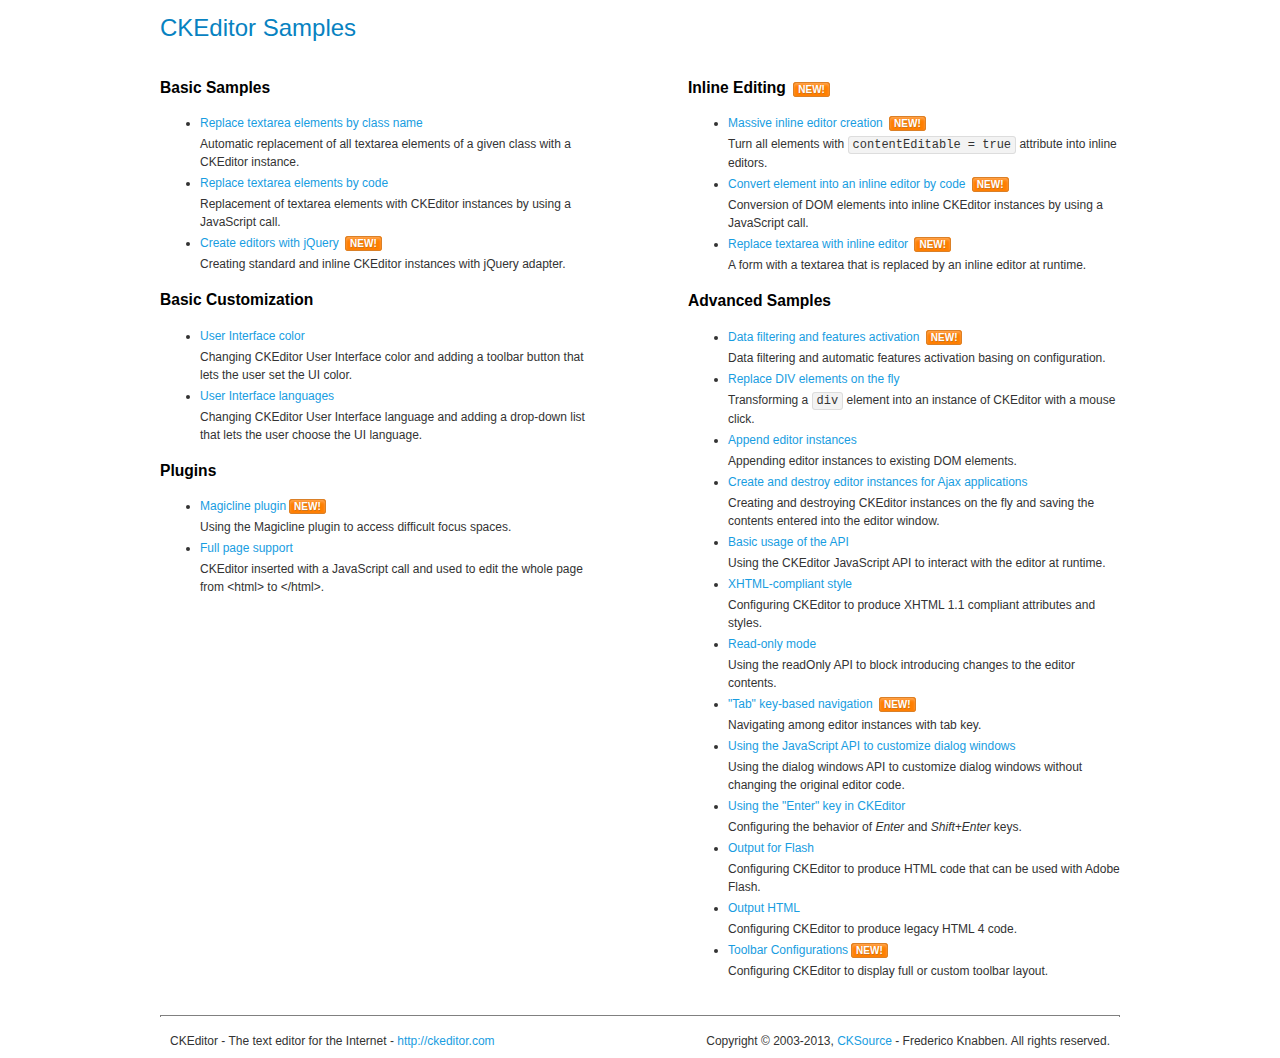
<file: members/vendors/ckeditor/samples/index.html>
<!DOCTYPE html>
<!--
Copyright (c) 2003-2013, CKSource - Frederico Knabben. All rights reserved.
For licensing, see LICENSE.md or http://ckeditor.com/license
-->
<html>
<head>
	<title>CKEditor Samples</title>
	<meta charset="utf-8">
	<link rel="stylesheet" href="sample.css">
</head>
<body>
	<h1 class="samples">
		CKEditor Samples
	</h1>
	<div class="twoColumns">
		<div class="twoColumnsLeft">
			<h2 class="samples">
				Basic Samples
			</h2>
			<dl class="samples">
				<dt><a class="samples" href="replacebyclass.html">Replace textarea elements by class name</a></dt>
				<dd>Automatic replacement of all textarea elements of a given class with a CKEditor instance.</dd>

				<dt><a class="samples" href="replacebycode.html">Replace textarea elements by code</a></dt>
				<dd>Replacement of textarea elements with CKEditor instances by using a JavaScript call.</dd>

				<dt><a class="samples" href="jquery.html">Create editors with jQuery</a> <span class="new">New!</span></dt>
				<dd>Creating standard and inline CKEditor instances with jQuery adapter.</dd>
			</dl>

			<h2 class="samples">
				Basic Customization
			</h2>
			<dl class="samples">
				<dt><a class="samples" href="uicolor.html">User Interface color</a></dt>
				<dd>Changing CKEditor User Interface color and adding a toolbar button that lets the user set the UI color.</dd>

				<dt><a class="samples" href="uilanguages.html">User Interface languages</a></dt>
				<dd>Changing CKEditor User Interface language and adding a drop-down list that lets the user choose the UI language.</dd>
			</dl>


			<h2 class="samples">Plugins</h2>
<dl class="samples">
<dt><a class="samples" href="plugins/magicline/magicline.html">Magicline plugin</a><span class="new">New!</span></dt>
<dd>Using the Magicline plugin to access difficult focus spaces.</dd>

<dt><a class="samples" href="plugins/wysiwygarea/fullpage.html">Full page support</a></dt>
<dd>CKEditor inserted with a JavaScript call and used to edit the whole page from &lt;html&gt; to &lt;/html&gt;.</dd>
</dl>
		</div>
		<div class="twoColumnsRight">
			<h2 class="samples">
				Inline Editing <span class="new">New!</span>
			</h2>
			<dl class="samples">
				<dt><a class="samples" href="inlineall.html">Massive inline editor creation</a> <span class="new">New!</span></dt>
				<dd>Turn all elements with <code>contentEditable = true</code> attribute into inline editors.</dd>

				<dt><a class="samples" href="inlinebycode.html">Convert element into an inline editor by code</a> <span class="new">New!</span></dt>
				<dd>Conversion of DOM elements into inline CKEditor instances by using a JavaScript call.</dd>

				<dt><a class="samples" href="inlinetextarea.html">Replace textarea with inline editor</a> <span class="new">New!</span></dt>
				<dd>A form with a textarea that is replaced by an inline editor at runtime.</dd>

				
			</dl>

			<h2 class="samples">
				Advanced Samples
			</h2>
			<dl class="samples">
				<dt><a class="samples" href="datafiltering.html">Data filtering and features activation</a> <span class="new">New!</span></dt>
				<dd>Data filtering and automatic features activation basing on configuration.</dd>

				<dt><a class="samples" href="divreplace.html">Replace DIV elements on the fly</a></dt>
				<dd>Transforming a <code>div</code> element into an instance of CKEditor with a mouse click.</dd>

				<dt><a class="samples" href="appendto.html">Append editor instances</a></dt>
				<dd>Appending editor instances to existing DOM elements.</dd>

				<dt><a class="samples" href="ajax.html">Create and destroy editor instances for Ajax applications</a></dt>
				<dd>Creating and destroying CKEditor instances on the fly and saving the contents entered into the editor window.</dd>

				<dt><a class="samples" href="api.html">Basic usage of the API</a></dt>
				<dd>Using the CKEditor JavaScript API to interact with the editor at runtime.</dd>

				<dt><a class="samples" href="xhtmlstyle.html">XHTML-compliant style</a></dt>
				<dd>Configuring CKEditor to produce XHTML 1.1 compliant attributes and styles.</dd>

				<dt><a class="samples" href="readonly.html">Read-only mode</a></dt>
				<dd>Using the readOnly API to block introducing changes to the editor contents.</dd>

				<dt><a class="samples" href="tabindex.html">"Tab" key-based navigation</a> <span class="new">New!</span></dt>
				<dd>Navigating among editor instances with tab key.</dd>


				
<dt><a class="samples" href="plugins/dialog/dialog.html">Using the JavaScript API to customize dialog windows</a></dt>
<dd>Using the dialog windows API to customize dialog windows without changing the original editor code.</dd>

<dt><a class="samples" href="plugins/enterkey/enterkey.html">Using the &quot;Enter&quot; key in CKEditor</a></dt>
<dd>Configuring the behavior of <em>Enter</em> and <em>Shift+Enter</em> keys.</dd>

<dt><a class="samples" href="plugins/htmlwriter/outputforflash.html">Output for Flash</a></dt>
<dd>Configuring CKEditor to produce HTML code that can be used with Adobe Flash.</dd>

<dt><a class="samples" href="plugins/htmlwriter/outputhtml.html">Output HTML</a></dt>
<dd>Configuring CKEditor to produce legacy HTML 4 code.</dd>

<dt><a class="samples" href="plugins/toolbar/toolbar.html">Toolbar Configurations</a><span class="new">New!</span></dt>
<dd>Configuring CKEditor to display full or custom toolbar layout.</dd>

			</dl>
		</div>
	</div>
	<div id="footer">
		<hr>
		<p>
			CKEditor - The text editor for the Internet - <a class="samples" href="http://ckeditor.com/">http://ckeditor.com</a>
		</p>
		<p id="copy">
			Copyright &copy; 2003-2013, <a class="samples" href="http://cksource.com/">CKSource</a> - Frederico Knabben. All rights reserved.
		</p>
	</div>
</body>
</html>
</file>
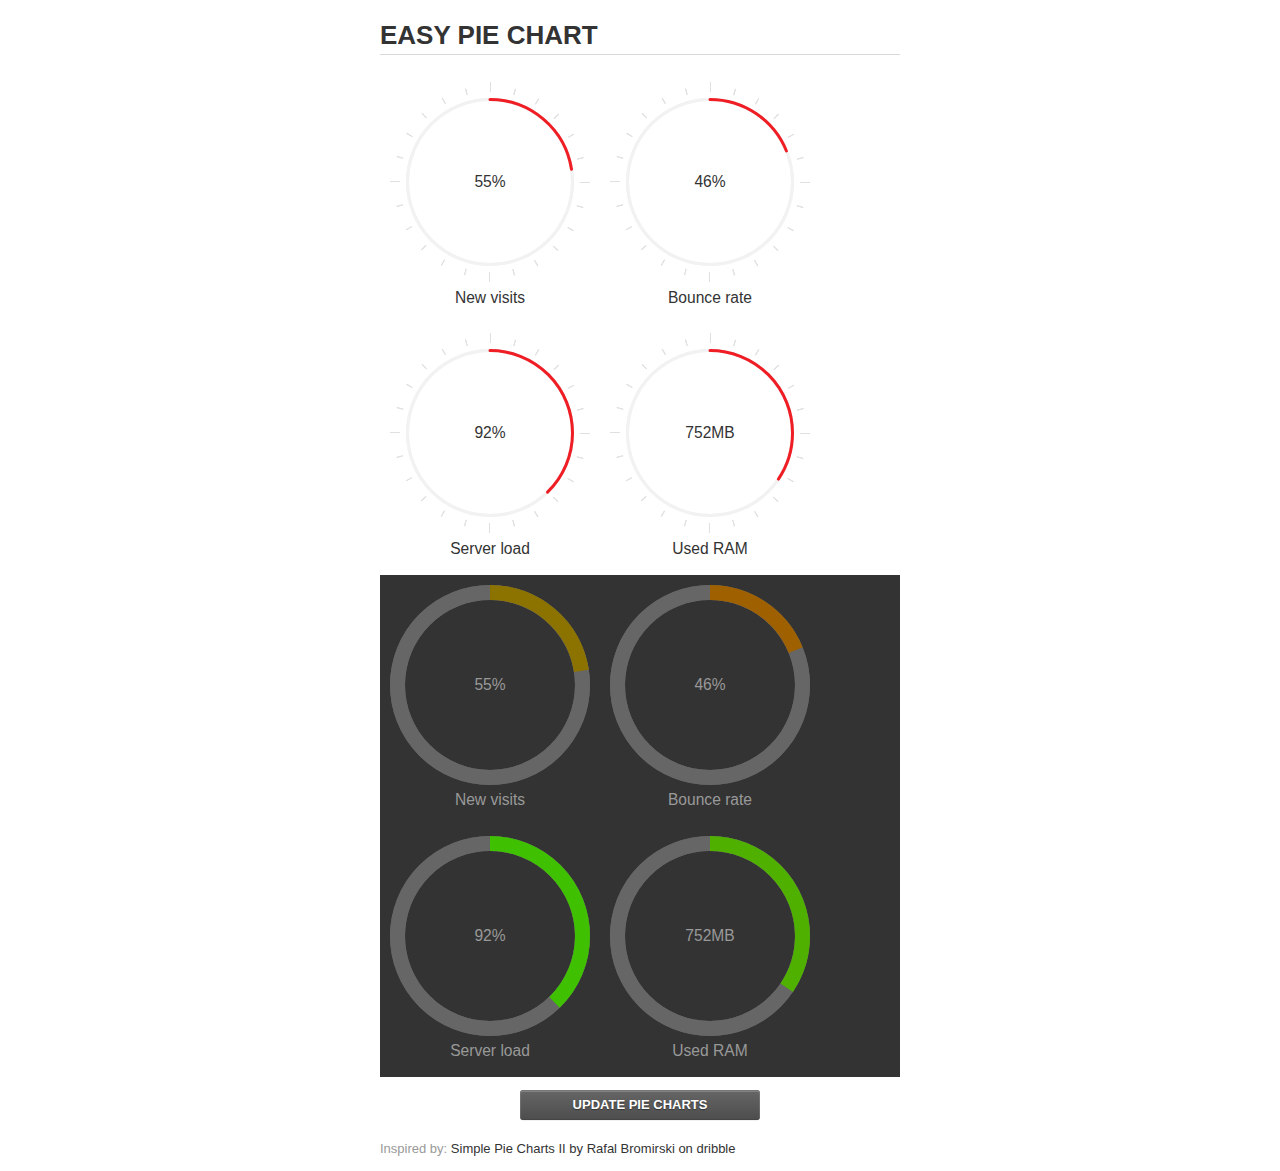
<file: members/vendors/easypiechart/examples/index.html>
<!doctype html>
<html>
    <head>
        <meta charset="utf-8">
        <title>Easy Pie Chart</title>
        <script type="text/javascript" src="https://ajax.googleapis.com/ajax/libs/jquery/1.7.2/jquery.min.js"></script>
        <script type="text/javascript" src="http://html5shiv.googlecode.com/svn/trunk/html5.js"></script>
        <script type="text/javascript" src="excanvas.js"></script>
        <script type="text/javascript" src="../jquery.easy-pie-chart.js"></script>

        <link rel="stylesheet" type="text/css" href="style.css" media="screen">
        <link rel="stylesheet" type="text/css" href="../jquery.easy-pie-chart.css" media="screen">

        <meta name="viewport" content="width=device-width, initial-scale=1.0">

        <script type="text/javascript">
            var initPieChart = function() {
                $('.percentage').easyPieChart({
                    animate: 1000
                });
                $('.percentage-light').easyPieChart({
                    barColor: function(percent) {
                        percent /= 100;
                        return "rgb(" + Math.round(255 * (1-percent)) + ", " + Math.round(255 * percent) + ", 0)";
                    },
                    trackColor: '#666',
                    scaleColor: false,
                    lineCap: 'butt',
                    lineWidth: 15,
                    animate: 1000
                });

                $('.updateEasyPieChart').on('click', function(e) {
                  e.preventDefault();
                  $('.percentage, .percentage-light').each(function() {
                    var newValue = Math.round(100*Math.random());
                    $(this).data('easyPieChart').update(newValue);
                    $('span', this).text(newValue);
                  });
                });
            };
        </script>
    </head>
    <body onload="initPieChart();">
        <div class="container">
            <h1>EASY PIE CHART</h1>
            <div class="chart">
                <div class="percentage" data-percent="55"><span>55</span>%</div>
                <div class="label">New visits</div>
            </div>
            <div class="chart">
                <div class="percentage" data-percent="46"><span>46</span>%</div>
                <div class="label">Bounce rate</div>
            </div>
            <div class="chart">
                <div class="percentage" data-percent="92"><span>92</span>%</div>
                <div class="label">Server load</div>
            </div>
            <div class="chart">
                <div class="percentage" data-percent="84"><span>752</span>MB</div>
                <div class="label">Used RAM</div>
            </div>
            <div style="clear:both;"></div>
            <div class="dark">
                <div class="chart">
                    <div class="percentage-light" data-percent="55"><span>55</span>%</div>
                    <div class="label">New visits</div>
                </div>
                <div class="chart">
                    <div class="percentage-light" data-percent="46"><span>46</span>%</div>
                    <div class="label">Bounce rate</div>
                </div>
                <div class="chart">
                    <div class="percentage-light" data-percent="92"><span>92</span>%</div>
                    <div class="label">Server load</div>
                </div>
                <div class="chart">
                    <div class="percentage-light" data-percent="84"><span>752</span>MB</div>
                    <div class="label">Used RAM</div>
                </div>
                <div style="clear:both;"></div>
            </div>

            <p><a href="#" class="button updateEasyPieChart">Update pie charts</a></p>

            <p class="credits">Inspired by: <a href="http://drbl.in/ezuc" target="_blank">Simple Pie Charts II by Rafal Bromirski on dribble</a></p>
        </div>
    </body>
</html>
</file>
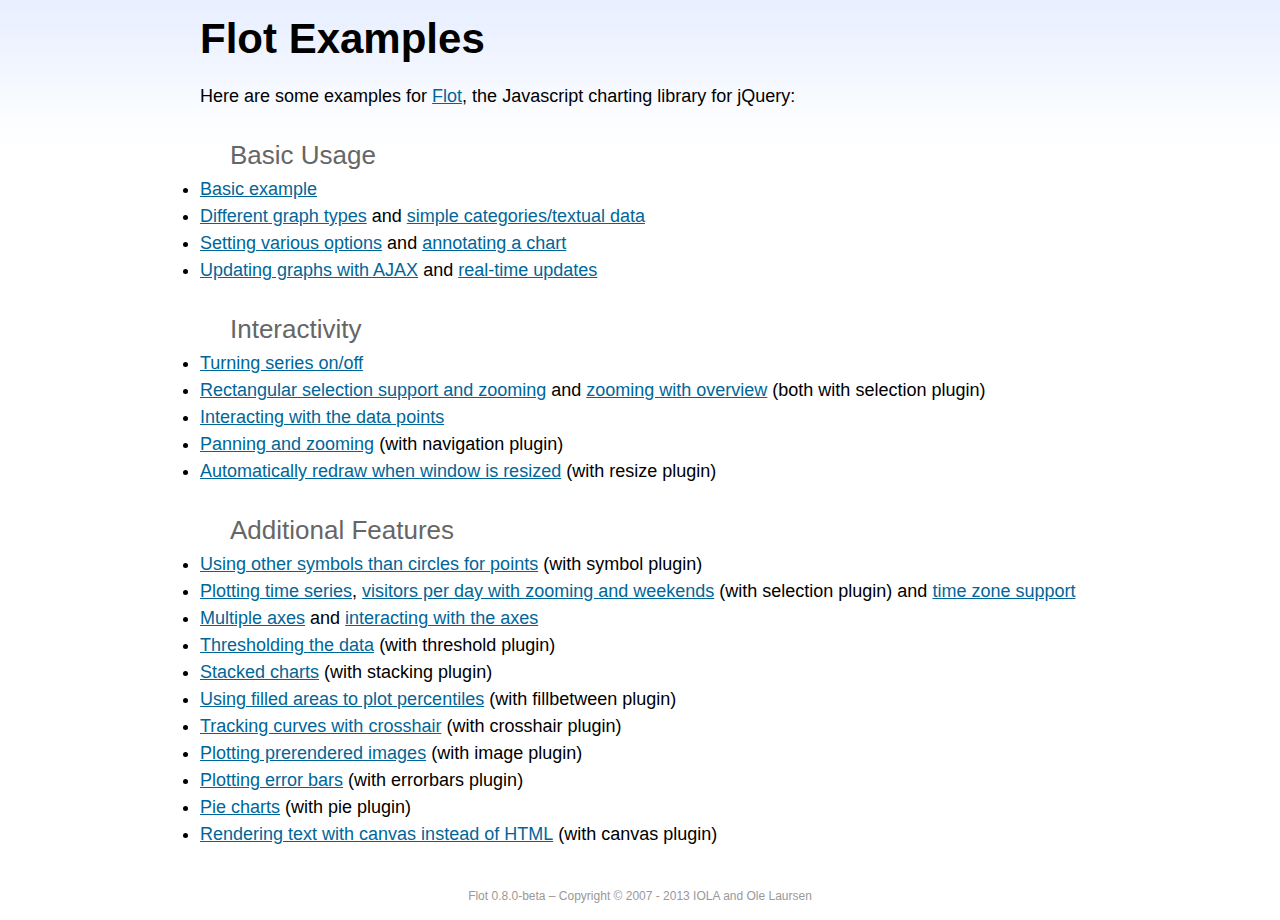
<file: members/vendors/flot/examples/index.html>
<!DOCTYPE html PUBLIC "-//W3C//DTD HTML 4.01//EN" "http://www.w3.org/TR/html4/strict.dtd">
<html>
<head>
	<meta http-equiv="Content-Type" content="text/html; charset=utf-8">
	<title>Flot Examples</title>
	<link href="examples.css" rel="stylesheet" type="text/css">
	<style>

	h3 {
		margin-top: 30px;
		margin-bottom: 5px;
	}

	</style>
	<script language="javascript" type="text/javascript" src="../jquery.js"></script>
	<script language="javascript" type="text/javascript" src="../jquery.flot.js"></script>
	<script type="text/javascript">

	$(function() {

		// Add the Flot version string to the footer

		$("#footer").prepend("Flot " + $.plot.version + " &ndash; ");
	});

	</script>
</head>
<body>

	<div id="header">
		<h2>Flot Examples</h2>
	</div>

	<div id="content">

		<p>Here are some examples for <a href="http://www.flotcharts.org">Flot</a>, the Javascript charting library for jQuery:</p>

		<h3>Basic Usage</h3>

		<ul>
			<li><a href="basic-usage/index.html">Basic example</a></li>
			<li><a href="series-types/index.html">Different graph types</a> and <a href="categories/index.html">simple categories/textual data</a></li>
			<li><a href="basic-options/index.html">Setting various options</a> and <a href="annotating/index.html">annotating a chart</a></li>
			<li><a href="ajax/index.html">Updating graphs with AJAX</a> and <a href="realtime/index.html">real-time updates</a></li>
		</ul>

		<h3>Interactivity</h3>

		<ul>
			<li><a href="series-toggle/index.html">Turning series on/off</a></li>
			<li><a href="selection/index.html">Rectangular selection support and zooming</a> and <a href="zooming/index.html">zooming with overview</a> (both with selection plugin)</li>
			<li><a href="interacting/index.html">Interacting with the data points</a></li>
			<li><a href="navigate/index.html">Panning and zooming</a> (with navigation plugin)</li>
			<li><a href="resize/index.html">Automatically redraw when window is resized</a> (with resize plugin)</li>
		</ul>

		<h3>Additional Features</h3>

		<ul>
			<li><a href="symbols/index.html">Using other symbols than circles for points</a> (with symbol plugin)</li>
			<li><a href="axes-time/index.html">Plotting time series</a>, <a href="visitors/index.html">visitors per day with zooming and weekends</a> (with selection plugin) and <a href="axes-time-zones/index.html">time zone support</a></li>
			<li><a href="axes-multiple/index.html">Multiple axes</a> and <a href="axes-interacting/index.html">interacting with the axes</a></li>
			<li><a href="threshold/index.html">Thresholding the data</a> (with threshold plugin)</li>
			<li><a href="stacking/index.html">Stacked charts</a> (with stacking plugin)</li>
			<li><a href="percentiles/index.html">Using filled areas to plot percentiles</a> (with fillbetween plugin)</li>
			<li><a href="tracking/index.html">Tracking curves with crosshair</a> (with crosshair plugin)</li>
			<li><a href="image/index.html">Plotting prerendered images</a> (with image plugin)</li>
			<li><a href="series-errorbars/index.html">Plotting error bars</a> (with errorbars plugin)</li>
			<li><a href="series-pie/index.html">Pie charts</a> (with pie plugin)</li>
			<li><a href="canvas/index.html">Rendering text with canvas instead of HTML</a> (with canvas plugin)</li>
		</ul>

	</div>

	<div id="footer">
		Copyright &copy; 2007 - 2013 IOLA and Ole Laursen
	</div>

</body>
</html>
</file>
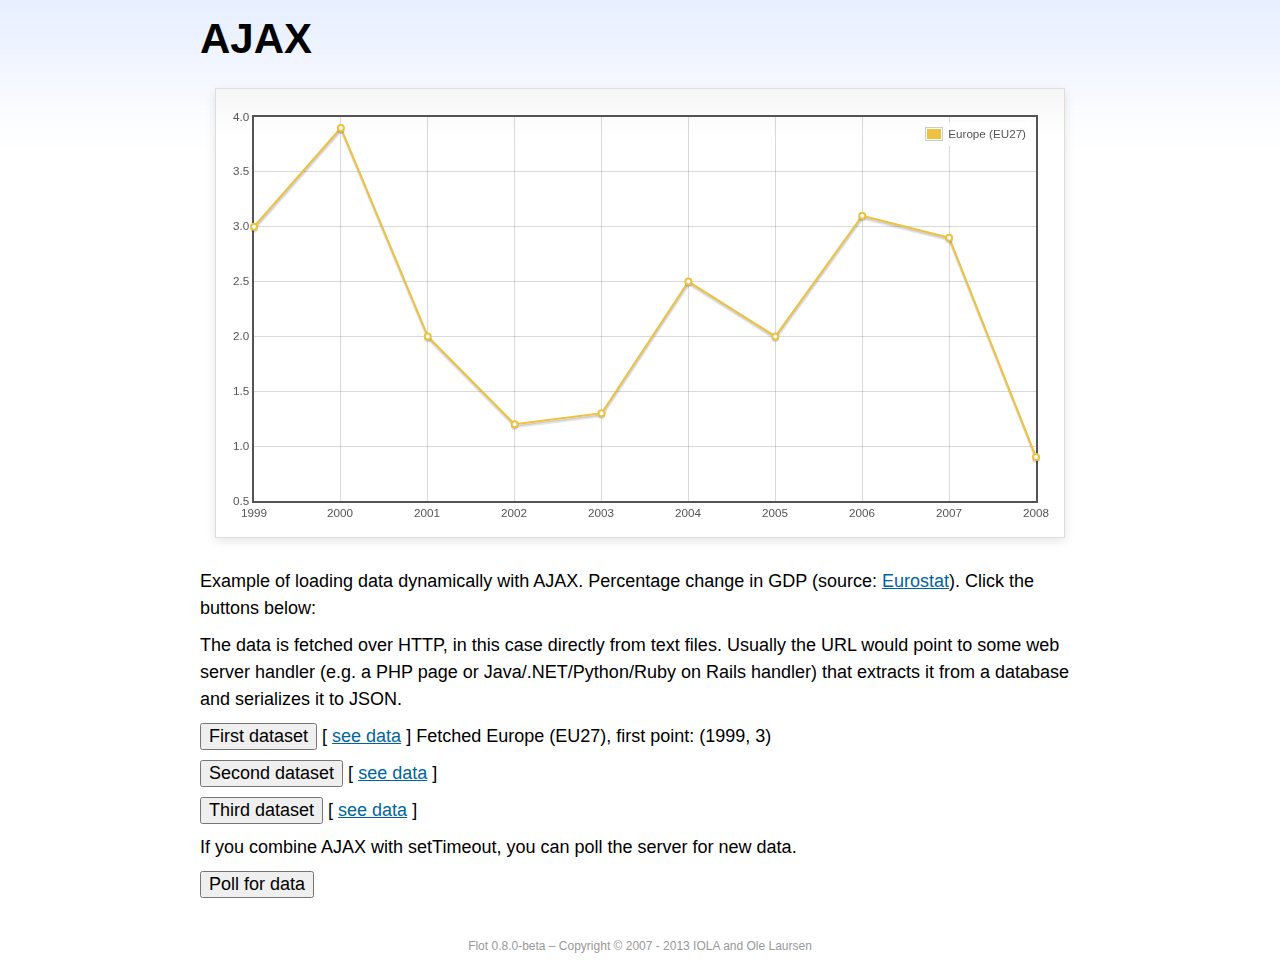
<file: members/vendors/flot/examples/ajax/index.html>
<!DOCTYPE html PUBLIC "-//W3C//DTD HTML 4.01//EN" "http://www.w3.org/TR/html4/strict.dtd">
<html>
<head>
	<meta http-equiv="Content-Type" content="text/html; charset=utf-8">
	<title>Flot Examples: AJAX</title>
	<link href="../examples.css" rel="stylesheet" type="text/css">
	<!--[if lte IE 8]><script language="javascript" type="text/javascript" src="../../excanvas.min.js"></script><![endif]-->
	<script language="javascript" type="text/javascript" src="../../jquery.js"></script>
	<script language="javascript" type="text/javascript" src="../../jquery.flot.js"></script>
	<script type="text/javascript">

	$(function() {

		var options = {
			lines: {
				show: true
			},
			points: {
				show: true
			},
			xaxis: {
				tickDecimals: 0,
				tickSize: 1
			}
		};

		var data = [];

		$.plot("#placeholder", data, options);

		// Fetch one series, adding to what we already have

		var alreadyFetched = {};

		$("button.fetchSeries").click(function () {

			var button = $(this);

			// Find the URL in the link right next to us, then fetch the data

			var dataurl = button.siblings("a").attr("href");

			function onDataReceived(series) {

				// Extract the first coordinate pair; jQuery has parsed it, so
				// the data is now just an ordinary JavaScript object

				var firstcoordinate = "(" + series.data[0][0] + ", " + series.data[0][1] + ")";
				button.siblings("span").text("Fetched " + series.label + ", first point: " + firstcoordinate);

				// Push the new data onto our existing data array

				if (!alreadyFetched[series.label]) {
					alreadyFetched[series.label] = true;
					data.push(series);
				}

				$.plot("#placeholder", data, options);
			}

			$.ajax({
				url: dataurl,
				type: "GET",
				dataType: "json",
				success: onDataReceived
			});
		});

		// Initiate a recurring data update

		$("button.dataUpdate").click(function () {

			data = [];
			alreadyFetched = {};

			$.plot("#placeholder", data, options);

			var iteration = 0;

			function fetchData() {

				++iteration;

				function onDataReceived(series) {

					// Load all the data in one pass; if we only got partial
					// data we could merge it with what we already have.

					data = [ series ];
					$.plot("#placeholder", data, options);
				}

				// Normally we call the same URL - a script connected to a
				// database - but in this case we only have static example
				// files, so we need to modify the URL.

				$.ajax({
					url: "data-eu-gdp-growth-" + iteration + ".json",
					type: "GET",
					dataType: "json",
					success: onDataReceived
				});

				if (iteration < 5) {
					setTimeout(fetchData, 1000);
				} else {
					data = [];
					alreadyFetched = {};
				}
			}

			setTimeout(fetchData, 1000);
		});

		// Load the first series by default, so we don't have an empty plot

		$("button.fetchSeries:first").click();

		// Add the Flot version string to the footer

		$("#footer").prepend("Flot " + $.plot.version + " &ndash; ");
	});

	</script>
</head>
<body>

	<div id="header">
		<h2>AJAX</h2>
	</div>

	<div id="content">

		<div class="demo-container">
			<div id="placeholder" class="demo-placeholder"></div>
		</div>

		<p>Example of loading data dynamically with AJAX. Percentage change in GDP (source: <a href="http://epp.eurostat.ec.europa.eu/tgm/table.do?tab=table&init=1&plugin=1&language=en&pcode=tsieb020">Eurostat</a>). Click the buttons below:</p>

		<p>The data is fetched over HTTP, in this case directly from text files. Usually the URL would point to some web server handler (e.g. a PHP page or Java/.NET/Python/Ruby on Rails handler) that extracts it from a database and serializes it to JSON.</p>

		<p>
			<button class="fetchSeries">First dataset</button>
			[ <a href="data-eu-gdp-growth.json">see data</a> ]
			<span></span>
		</p>

		<p>
			<button class="fetchSeries">Second dataset</button>
			[ <a href="data-japan-gdp-growth.json">see data</a> ]
			<span></span>
		</p>

		<p>
			<button class="fetchSeries">Third dataset</button>
			[ <a href="data-usa-gdp-growth.json">see data</a> ]
			<span></span>
		</p>

		<p>If you combine AJAX with setTimeout, you can poll the server for new data.</p>

		<p>
			<button class="dataUpdate">Poll for data</button>
		</p>

	</div>

	<div id="footer">
		Copyright &copy; 2007 - 2013 IOLA and Ole Laursen
	</div>

</body>
</html>
</file>
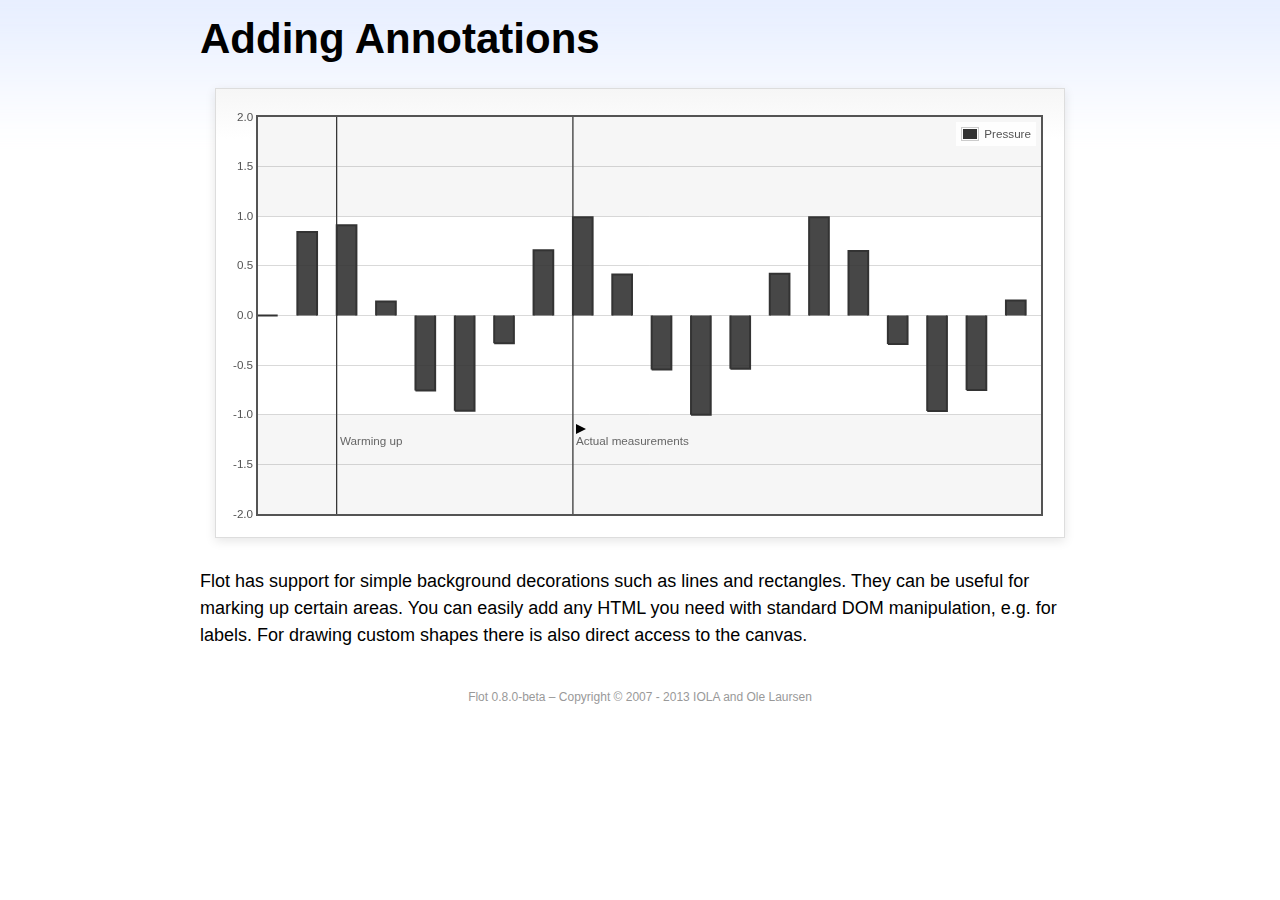
<file: members/vendors/flot/examples/annotating/index.html>
<!DOCTYPE html PUBLIC "-//W3C//DTD HTML 4.01//EN" "http://www.w3.org/TR/html4/strict.dtd">
<html>
<head>
	<meta http-equiv="Content-Type" content="text/html; charset=utf-8">
	<title>Flot Examples: Adding Annotations</title>
	<link href="../examples.css" rel="stylesheet" type="text/css">
	<!--[if lte IE 8]><script language="javascript" type="text/javascript" src="../../excanvas.min.js"></script><![endif]-->
	<script language="javascript" type="text/javascript" src="../../jquery.js"></script>
	<script language="javascript" type="text/javascript" src="../../jquery.flot.js"></script>
	<script type="text/javascript">

	$(function() {

		var d1 = [];
		for (var i = 0; i < 20; ++i) {
			d1.push([i, Math.sin(i)]);
		}

		var data = [{ data: d1, label: "Pressure", color: "#333" }];

		var markings = [
			{ color: "#f6f6f6", yaxis: { from: 1 } },
			{ color: "#f6f6f6", yaxis: { to: -1 } },
			{ color: "#000", lineWidth: 1, xaxis: { from: 2, to: 2 } },
			{ color: "#000", lineWidth: 1, xaxis: { from: 8, to: 8 } }
		];

		var placeholder = $("#placeholder");

		var plot = $.plot(placeholder, data, {
			bars: { show: true, barWidth: 0.5, fill: 0.9 },
			xaxis: { ticks: [], autoscaleMargin: 0.02 },
			yaxis: { min: -2, max: 2 },
			grid: { markings: markings }
		});

		var o = plot.pointOffset({ x: 2, y: -1.2});

		// Append it to the placeholder that Flot already uses for positioning

		placeholder.append("<div style='position:absolute;left:" + (o.left + 4) + "px;top:" + o.top + "px;color:#666;font-size:smaller'>Warming up</div>");

		o = plot.pointOffset({ x: 8, y: -1.2});
		placeholder.append("<div style='position:absolute;left:" + (o.left + 4) + "px;top:" + o.top + "px;color:#666;font-size:smaller'>Actual measurements</div>");

		// Draw a little arrow on top of the last label to demonstrate canvas
		// drawing

		var ctx = plot.getCanvas().getContext("2d");
		ctx.beginPath();
		o.left += 4;
		ctx.moveTo(o.left, o.top);
		ctx.lineTo(o.left, o.top - 10);
		ctx.lineTo(o.left + 10, o.top - 5);
		ctx.lineTo(o.left, o.top);
		ctx.fillStyle = "#000";
		ctx.fill();

		// Add the Flot version string to the footer

		$("#footer").prepend("Flot " + $.plot.version + " &ndash; ");
	});

	</script>
</head>
<body>

	<div id="header">
		<h2>Adding Annotations</h2>
	</div>

	<div id="content">

		<div class="demo-container">
			<div id="placeholder" class="demo-placeholder"></div>
		</div>

		<p>Flot has support for simple background decorations such as lines and rectangles. They can be useful for marking up certain areas. You can easily add any HTML you need with standard DOM manipulation, e.g. for labels. For drawing custom shapes there is also direct access to the canvas.</p>

	</div>

	<div id="footer">
		Copyright &copy; 2007 - 2013 IOLA and Ole Laursen
	</div>

</body>
</html>
</file>
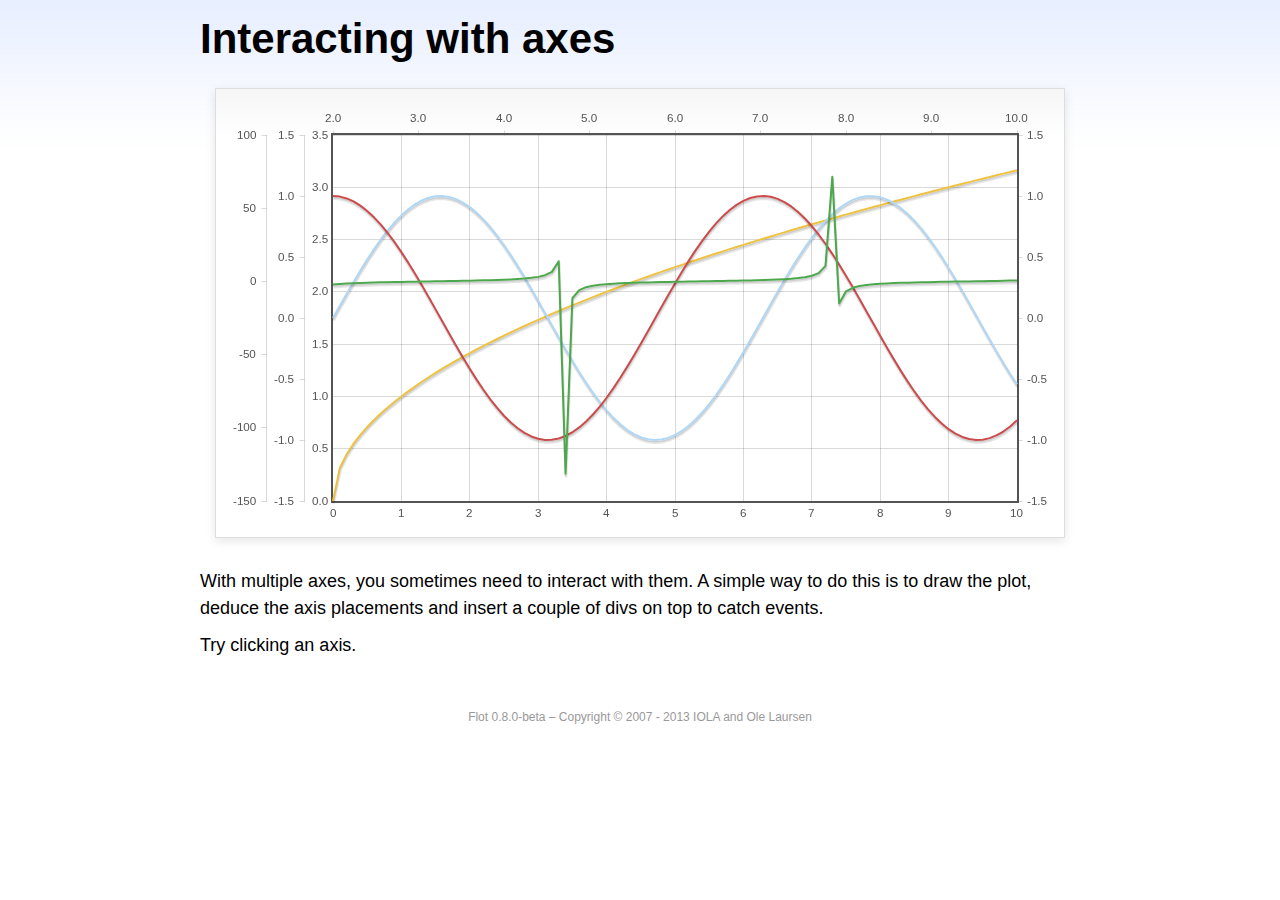
<file: members/vendors/flot/examples/axes-interacting/index.html>
<!DOCTYPE html PUBLIC "-//W3C//DTD HTML 4.01//EN" "http://www.w3.org/TR/html4/strict.dtd">
<html>
<head>
	<meta http-equiv="Content-Type" content="text/html; charset=utf-8">
	<title>Flot Examples: Interacting with axes</title>
	<link href="../examples.css" rel="stylesheet" type="text/css">
	<!--[if lte IE 8]><script language="javascript" type="text/javascript" src="../../excanvas.min.js"></script><![endif]-->
	<script language="javascript" type="text/javascript" src="../../jquery.js"></script>
	<script language="javascript" type="text/javascript" src="../../jquery.flot.js"></script>
	<script type="text/javascript">

	$(function() {

		function generate(start, end, fn) {
			var res = [];
			for (var i = 0; i <= 100; ++i) {
				var x = start + i / 100 * (end - start);
				res.push([x, fn(x)]);
			}
			return res;
		}

		var data = [
			{ data: generate(0, 10, function (x) { return Math.sqrt(x);}), xaxis: 1, yaxis:1 },
			{ data: generate(0, 10, function (x) { return Math.sin(x);}), xaxis: 1, yaxis:2 },
			{ data: generate(0, 10, function (x) { return Math.cos(x);}), xaxis: 1, yaxis:3 },
			{ data: generate(2, 10, function (x) { return Math.tan(x);}), xaxis: 2, yaxis: 4 }
		];

		var plot = $.plot("#placeholder", data, {
			xaxes: [
				{ position: 'bottom' },
				{ position: 'top'}
			],
			yaxes: [
				{ position: 'left' },
				{ position: 'left' },
				{ position: 'right' },
				{ position: 'left' }
			]
		});

		// Create a div for each axis

		$.each(plot.getAxes(), function (i, axis) {
			if (!axis.show)
				return;

			var box = axis.box;

			$("<div class='axisTarget' style='position:absolute; left:" + box.left + "px; top:" + box.top + "px; width:" + box.width +  "px; height:" + box.height + "px'></div>")
				.data("axis.direction", axis.direction)
				.data("axis.n", axis.n)
				.css({ backgroundColor: "#f00", opacity: 0, cursor: "pointer" })
				.appendTo(plot.getPlaceholder())
				.hover(
					function () { $(this).css({ opacity: 0.10 }) },
					function () { $(this).css({ opacity: 0 }) }
				)
				.click(function () {
					$("#click").text("You clicked the " + axis.direction + axis.n + "axis!")
				});
		});

		// Add the Flot version string to the footer

		$("#footer").prepend("Flot " + $.plot.version + " &ndash; ");
	});

	</script>
</head>
<body>

	<div id="header">
		<h2>Interacting with axes</h2>
	</div>

	<div id="content">

		<div class="demo-container">
			<div id="placeholder" class="demo-placeholder"></div>
		</div>

		<p>With multiple axes, you sometimes need to interact with them. A simple way to do this is to draw the plot, deduce the axis placements and insert a couple of divs on top to catch events.</p>

		<p>Try clicking an axis.</p>

		<p id="click"></p>

	</div>

	<div id="footer">
		Copyright &copy; 2007 - 2013 IOLA and Ole Laursen
	</div>

</body>
</html>
</file>
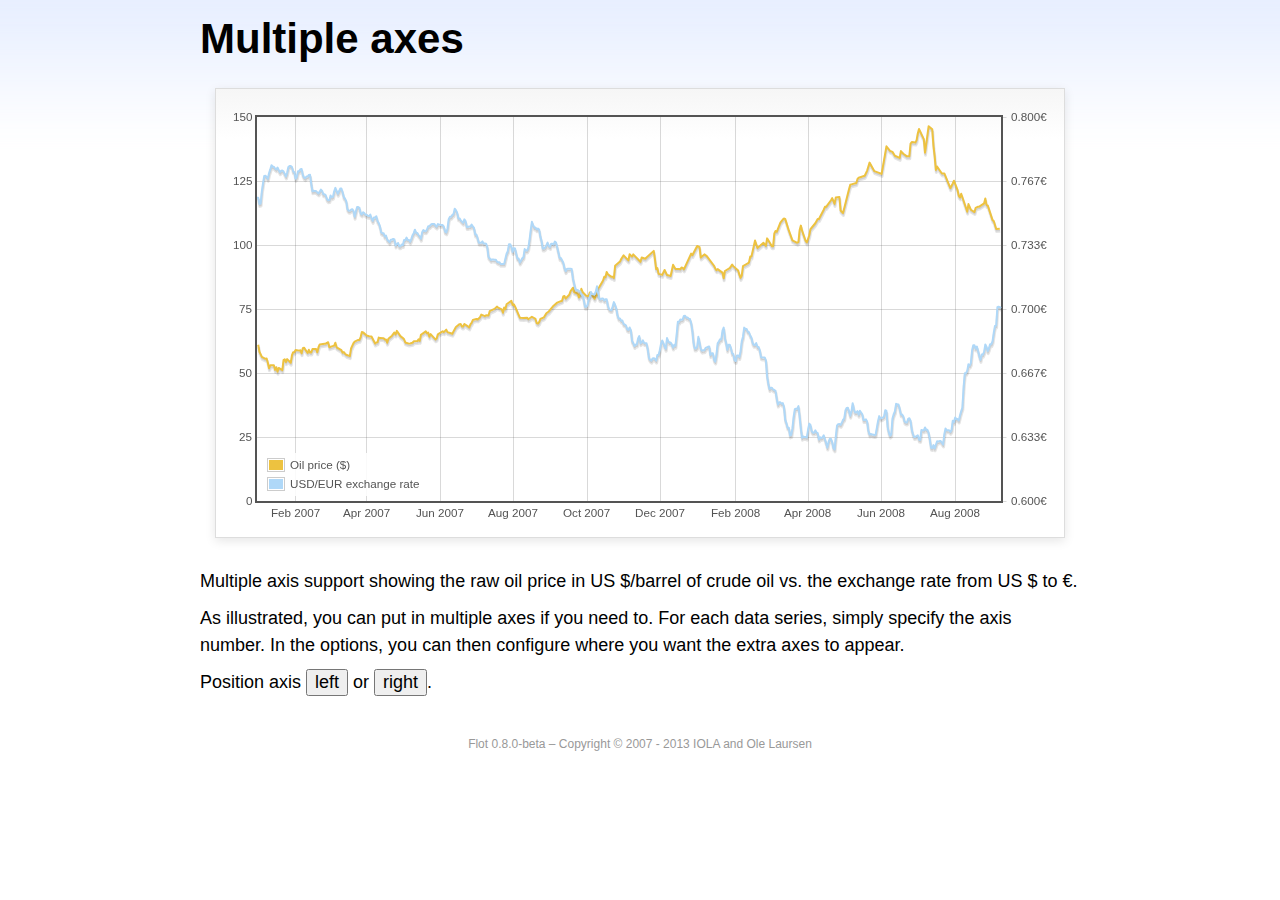
<file: members/vendors/flot/examples/axes-multiple/index.html>
<!DOCTYPE html PUBLIC "-//W3C//DTD HTML 4.01//EN" "http://www.w3.org/TR/html4/strict.dtd">
<html>
<head>
	<meta http-equiv="Content-Type" content="text/html; charset=utf-8">
	<title>Flot Examples: Multiple Axes</title>
	<link href="../examples.css" rel="stylesheet" type="text/css">
	<!--[if lte IE 8]><script language="javascript" type="text/javascript" src="../../excanvas.min.js"></script><![endif]-->
	<script language="javascript" type="text/javascript" src="../../jquery.js"></script>
	<script language="javascript" type="text/javascript" src="../../jquery.flot.js"></script>
	<script language="javascript" type="text/javascript" src="../../jquery.flot.time.js"></script>
	<script type="text/javascript">

	$(function() {

		var oilprices = [[1167692400000,61.05], [1167778800000,58.32], [1167865200000,57.35], [1167951600000,56.31], [1168210800000,55.55], [1168297200000,55.64], [1168383600000,54.02], [1168470000000,51.88], [1168556400000,52.99], [1168815600000,52.99], [1168902000000,51.21], [1168988400000,52.24], [1169074800000,50.48], [1169161200000,51.99], [1169420400000,51.13], [1169506800000,55.04], [1169593200000,55.37], [1169679600000,54.23], [1169766000000,55.42], [1170025200000,54.01], [1170111600000,56.97], [1170198000000,58.14], [1170284400000,58.14], [1170370800000,59.02], [1170630000000,58.74], [1170716400000,58.88], [1170802800000,57.71], [1170889200000,59.71], [1170975600000,59.89], [1171234800000,57.81], [1171321200000,59.06], [1171407600000,58.00], [1171494000000,57.99], [1171580400000,59.39], [1171839600000,59.39], [1171926000000,58.07], [1172012400000,60.07], [1172098800000,61.14], [1172444400000,61.39], [1172530800000,61.46], [1172617200000,61.79], [1172703600000,62.00], [1172790000000,60.07], [1173135600000,60.69], [1173222000000,61.82], [1173308400000,60.05], [1173654000000,58.91], [1173740400000,57.93], [1173826800000,58.16], [1173913200000,57.55], [1173999600000,57.11], [1174258800000,56.59], [1174345200000,59.61], [1174518000000,61.69], [1174604400000,62.28], [1174860000000,62.91], [1174946400000,62.93], [1175032800000,64.03], [1175119200000,66.03], [1175205600000,65.87], [1175464800000,64.64], [1175637600000,64.38], [1175724000000,64.28], [1175810400000,64.28], [1176069600000,61.51], [1176156000000,61.89], [1176242400000,62.01], [1176328800000,63.85], [1176415200000,63.63], [1176674400000,63.61], [1176760800000,63.10], [1176847200000,63.13], [1176933600000,61.83], [1177020000000,63.38], [1177279200000,64.58], [1177452000000,65.84], [1177538400000,65.06], [1177624800000,66.46], [1177884000000,64.40], [1178056800000,63.68], [1178143200000,63.19], [1178229600000,61.93], [1178488800000,61.47], [1178575200000,61.55], [1178748000000,61.81], [1178834400000,62.37], [1179093600000,62.46], [1179180000000,63.17], [1179266400000,62.55], [1179352800000,64.94], [1179698400000,66.27], [1179784800000,65.50], [1179871200000,65.77], [1179957600000,64.18], [1180044000000,65.20], [1180389600000,63.15], [1180476000000,63.49], [1180562400000,65.08], [1180908000000,66.30], [1180994400000,65.96], [1181167200000,66.93], [1181253600000,65.98], [1181599200000,65.35], [1181685600000,66.26], [1181858400000,68.00], [1182117600000,69.09], [1182204000000,69.10], [1182290400000,68.19], [1182376800000,68.19], [1182463200000,69.14], [1182722400000,68.19], [1182808800000,67.77], [1182895200000,68.97], [1182981600000,69.57], [1183068000000,70.68], [1183327200000,71.09], [1183413600000,70.92], [1183586400000,71.81], [1183672800000,72.81], [1183932000000,72.19], [1184018400000,72.56], [1184191200000,72.50], [1184277600000,74.15], [1184623200000,75.05], [1184796000000,75.92], [1184882400000,75.57], [1185141600000,74.89], [1185228000000,73.56], [1185314400000,75.57], [1185400800000,74.95], [1185487200000,76.83], [1185832800000,78.21], [1185919200000,76.53], [1186005600000,76.86], [1186092000000,76.00], [1186437600000,71.59], [1186696800000,71.47], [1186956000000,71.62], [1187042400000,71.00], [1187301600000,71.98], [1187560800000,71.12], [1187647200000,69.47], [1187733600000,69.26], [1187820000000,69.83], [1187906400000,71.09], [1188165600000,71.73], [1188338400000,73.36], [1188511200000,74.04], [1188856800000,76.30], [1189116000000,77.49], [1189461600000,78.23], [1189548000000,79.91], [1189634400000,80.09], [1189720800000,79.10], [1189980000000,80.57], [1190066400000,81.93], [1190239200000,83.32], [1190325600000,81.62], [1190584800000,80.95], [1190671200000,79.53], [1190757600000,80.30], [1190844000000,82.88], [1190930400000,81.66], [1191189600000,80.24], [1191276000000,80.05], [1191362400000,79.94], [1191448800000,81.44], [1191535200000,81.22], [1191794400000,79.02], [1191880800000,80.26], [1191967200000,80.30], [1192053600000,83.08], [1192140000000,83.69], [1192399200000,86.13], [1192485600000,87.61], [1192572000000,87.40], [1192658400000,89.47], [1192744800000,88.60], [1193004000000,87.56], [1193090400000,87.56], [1193176800000,87.10], [1193263200000,91.86], [1193612400000,93.53], [1193698800000,94.53], [1193871600000,95.93], [1194217200000,93.98], [1194303600000,96.37], [1194476400000,95.46], [1194562800000,96.32], [1195081200000,93.43], [1195167600000,95.10], [1195426800000,94.64], [1195513200000,95.10], [1196031600000,97.70], [1196118000000,94.42], [1196204400000,90.62], [1196290800000,91.01], [1196377200000,88.71], [1196636400000,88.32], [1196809200000,90.23], [1196982000000,88.28], [1197241200000,87.86], [1197327600000,90.02], [1197414000000,92.25], [1197586800000,90.63], [1197846000000,90.63], [1197932400000,90.49], [1198018800000,91.24], [1198105200000,91.06], [1198191600000,90.49], [1198710000000,96.62], [1198796400000,96.00], [1199142000000,99.62], [1199314800000,99.18], [1199401200000,95.09], [1199660400000,96.33], [1199833200000,95.67], [1200351600000,91.90], [1200438000000,90.84], [1200524400000,90.13], [1200610800000,90.57], [1200956400000,89.21], [1201042800000,86.99], [1201129200000,89.85], [1201474800000,90.99], [1201561200000,91.64], [1201647600000,92.33], [1201734000000,91.75], [1202079600000,90.02], [1202166000000,88.41], [1202252400000,87.14], [1202338800000,88.11], [1202425200000,91.77], [1202770800000,92.78], [1202857200000,93.27], [1202943600000,95.46], [1203030000000,95.46], [1203289200000,101.74], [1203462000000,98.81], [1203894000000,100.88], [1204066800000,99.64], [1204153200000,102.59], [1204239600000,101.84], [1204498800000,99.52], [1204585200000,99.52], [1204671600000,104.52], [1204758000000,105.47], [1204844400000,105.15], [1205103600000,108.75], [1205276400000,109.92], [1205362800000,110.33], [1205449200000,110.21], [1205708400000,105.68], [1205967600000,101.84], [1206313200000,100.86], [1206399600000,101.22], [1206486000000,105.90], [1206572400000,107.58], [1206658800000,105.62], [1206914400000,101.58], [1207000800000,100.98], [1207173600000,103.83], [1207260000000,106.23], [1207605600000,108.50], [1207778400000,110.11], [1207864800000,110.14], [1208210400000,113.79], [1208296800000,114.93], [1208383200000,114.86], [1208728800000,117.48], [1208815200000,118.30], [1208988000000,116.06], [1209074400000,118.52], [1209333600000,118.75], [1209420000000,113.46], [1209592800000,112.52], [1210024800000,121.84], [1210111200000,123.53], [1210197600000,123.69], [1210543200000,124.23], [1210629600000,125.80], [1210716000000,126.29], [1211148000000,127.05], [1211320800000,129.07], [1211493600000,132.19], [1211839200000,128.85], [1212357600000,127.76], [1212703200000,138.54], [1212962400000,136.80], [1213135200000,136.38], [1213308000000,134.86], [1213653600000,134.01], [1213740000000,136.68], [1213912800000,135.65], [1214172000000,134.62], [1214258400000,134.62], [1214344800000,134.62], [1214431200000,139.64], [1214517600000,140.21], [1214776800000,140.00], [1214863200000,140.97], [1214949600000,143.57], [1215036000000,145.29], [1215381600000,141.37], [1215468000000,136.04], [1215727200000,146.40], [1215986400000,145.18], [1216072800000,138.74], [1216159200000,134.60], [1216245600000,129.29], [1216332000000,130.65], [1216677600000,127.95], [1216850400000,127.95], [1217282400000,122.19], [1217455200000,124.08], [1217541600000,125.10], [1217800800000,121.41], [1217887200000,119.17], [1217973600000,118.58], [1218060000000,120.02], [1218405600000,114.45], [1218492000000,113.01], [1218578400000,116.00], [1218751200000,113.77], [1219010400000,112.87], [1219096800000,114.53], [1219269600000,114.98], [1219356000000,114.98], [1219701600000,116.27], [1219788000000,118.15], [1219874400000,115.59], [1219960800000,115.46], [1220306400000,109.71], [1220392800000,109.35], [1220565600000,106.23], [1220824800000,106.34]];

		var exchangerates = [[1167606000000,0.7580], [1167692400000,0.7580], [1167778800000,0.75470], [1167865200000,0.75490], [1167951600000,0.76130], [1168038000000,0.76550], [1168124400000,0.76930], [1168210800000,0.76940], [1168297200000,0.76880], [1168383600000,0.76780], [1168470000000,0.77080], [1168556400000,0.77270], [1168642800000,0.77490], [1168729200000,0.77410], [1168815600000,0.77410], [1168902000000,0.77320], [1168988400000,0.77270], [1169074800000,0.77370], [1169161200000,0.77240], [1169247600000,0.77120], [1169334000000,0.7720], [1169420400000,0.77210], [1169506800000,0.77170], [1169593200000,0.77040], [1169679600000,0.7690], [1169766000000,0.77110], [1169852400000,0.7740], [1169938800000,0.77450], [1170025200000,0.77450], [1170111600000,0.7740], [1170198000000,0.77160], [1170284400000,0.77130], [1170370800000,0.76780], [1170457200000,0.76880], [1170543600000,0.77180], [1170630000000,0.77180], [1170716400000,0.77280], [1170802800000,0.77290], [1170889200000,0.76980], [1170975600000,0.76850], [1171062000000,0.76810], [1171148400000,0.7690], [1171234800000,0.7690], [1171321200000,0.76980], [1171407600000,0.76990], [1171494000000,0.76510], [1171580400000,0.76130], [1171666800000,0.76160], [1171753200000,0.76140], [1171839600000,0.76140], [1171926000000,0.76070], [1172012400000,0.76020], [1172098800000,0.76110], [1172185200000,0.76220], [1172271600000,0.76150], [1172358000000,0.75980], [1172444400000,0.75980], [1172530800000,0.75920], [1172617200000,0.75730], [1172703600000,0.75660], [1172790000000,0.75670], [1172876400000,0.75910], [1172962800000,0.75820], [1173049200000,0.75850], [1173135600000,0.76130], [1173222000000,0.76310], [1173308400000,0.76150], [1173394800000,0.760], [1173481200000,0.76130], [1173567600000,0.76270], [1173654000000,0.76270], [1173740400000,0.76080], [1173826800000,0.75830], [1173913200000,0.75750], [1173999600000,0.75620], [1174086000000,0.7520], [1174172400000,0.75120], [1174258800000,0.75120], [1174345200000,0.75170], [1174431600000,0.7520], [1174518000000,0.75110], [1174604400000,0.7480], [1174690800000,0.75090], [1174777200000,0.75310], [1174860000000,0.75310], [1174946400000,0.75270], [1175032800000,0.74980], [1175119200000,0.74930], [1175205600000,0.75040], [1175292000000,0.750], [1175378400000,0.74910], [1175464800000,0.74910], [1175551200000,0.74850], [1175637600000,0.74840], [1175724000000,0.74920], [1175810400000,0.74710], [1175896800000,0.74590], [1175983200000,0.74770], [1176069600000,0.74770], [1176156000000,0.74830], [1176242400000,0.74580], [1176328800000,0.74480], [1176415200000,0.7430], [1176501600000,0.73990], [1176588000000,0.73950], [1176674400000,0.73950], [1176760800000,0.73780], [1176847200000,0.73820], [1176933600000,0.73620], [1177020000000,0.73550], [1177106400000,0.73480], [1177192800000,0.73610], [1177279200000,0.73610], [1177365600000,0.73650], [1177452000000,0.73620], [1177538400000,0.73310], [1177624800000,0.73390], [1177711200000,0.73440], [1177797600000,0.73270], [1177884000000,0.73270], [1177970400000,0.73360], [1178056800000,0.73330], [1178143200000,0.73590], [1178229600000,0.73590], [1178316000000,0.73720], [1178402400000,0.7360], [1178488800000,0.7360], [1178575200000,0.7350], [1178661600000,0.73650], [1178748000000,0.73840], [1178834400000,0.73950], [1178920800000,0.74130], [1179007200000,0.73970], [1179093600000,0.73960], [1179180000000,0.73850], [1179266400000,0.73780], [1179352800000,0.73660], [1179439200000,0.740], [1179525600000,0.74110], [1179612000000,0.74060], [1179698400000,0.74050], [1179784800000,0.74140], [1179871200000,0.74310], [1179957600000,0.74310], [1180044000000,0.74380], [1180130400000,0.74430], [1180216800000,0.74430], [1180303200000,0.74430], [1180389600000,0.74340], [1180476000000,0.74290], [1180562400000,0.74420], [1180648800000,0.7440], [1180735200000,0.74390], [1180821600000,0.74370], [1180908000000,0.74370], [1180994400000,0.74290], [1181080800000,0.74030], [1181167200000,0.73990], [1181253600000,0.74180], [1181340000000,0.74680], [1181426400000,0.7480], [1181512800000,0.7480], [1181599200000,0.7490], [1181685600000,0.74940], [1181772000000,0.75220], [1181858400000,0.75150], [1181944800000,0.75020], [1182031200000,0.74720], [1182117600000,0.74720], [1182204000000,0.74620], [1182290400000,0.74550], [1182376800000,0.74490], [1182463200000,0.74670], [1182549600000,0.74580], [1182636000000,0.74270], [1182722400000,0.74270], [1182808800000,0.7430], [1182895200000,0.74290], [1182981600000,0.7440], [1183068000000,0.7430], [1183154400000,0.74220], [1183240800000,0.73880], [1183327200000,0.73880], [1183413600000,0.73690], [1183500000000,0.73450], [1183586400000,0.73450], [1183672800000,0.73450], [1183759200000,0.73520], [1183845600000,0.73410], [1183932000000,0.73410], [1184018400000,0.7340], [1184104800000,0.73240], [1184191200000,0.72720], [1184277600000,0.72640], [1184364000000,0.72550], [1184450400000,0.72580], [1184536800000,0.72580], [1184623200000,0.72560], [1184709600000,0.72570], [1184796000000,0.72470], [1184882400000,0.72430], [1184968800000,0.72440], [1185055200000,0.72350], [1185141600000,0.72350], [1185228000000,0.72350], [1185314400000,0.72350], [1185400800000,0.72620], [1185487200000,0.72880], [1185573600000,0.73010], [1185660000000,0.73370], [1185746400000,0.73370], [1185832800000,0.73240], [1185919200000,0.72970], [1186005600000,0.73170], [1186092000000,0.73150], [1186178400000,0.72880], [1186264800000,0.72630], [1186351200000,0.72630], [1186437600000,0.72420], [1186524000000,0.72530], [1186610400000,0.72640], [1186696800000,0.7270], [1186783200000,0.73120], [1186869600000,0.73050], [1186956000000,0.73050], [1187042400000,0.73180], [1187128800000,0.73580], [1187215200000,0.74090], [1187301600000,0.74540], [1187388000000,0.74370], [1187474400000,0.74240], [1187560800000,0.74240], [1187647200000,0.74150], [1187733600000,0.74190], [1187820000000,0.74140], [1187906400000,0.73770], [1187992800000,0.73550], [1188079200000,0.73150], [1188165600000,0.73150], [1188252000000,0.7320], [1188338400000,0.73320], [1188424800000,0.73460], [1188511200000,0.73280], [1188597600000,0.73230], [1188684000000,0.7340], [1188770400000,0.7340], [1188856800000,0.73360], [1188943200000,0.73510], [1189029600000,0.73460], [1189116000000,0.73210], [1189202400000,0.72940], [1189288800000,0.72660], [1189375200000,0.72660], [1189461600000,0.72540], [1189548000000,0.72420], [1189634400000,0.72130], [1189720800000,0.71970], [1189807200000,0.72090], [1189893600000,0.7210], [1189980000000,0.7210], [1190066400000,0.7210], [1190152800000,0.72090], [1190239200000,0.71590], [1190325600000,0.71330], [1190412000000,0.71050], [1190498400000,0.70990], [1190584800000,0.70990], [1190671200000,0.70930], [1190757600000,0.70930], [1190844000000,0.70760], [1190930400000,0.7070], [1191016800000,0.70490], [1191103200000,0.70120], [1191189600000,0.70110], [1191276000000,0.70190], [1191362400000,0.70460], [1191448800000,0.70630], [1191535200000,0.70890], [1191621600000,0.70770], [1191708000000,0.70770], [1191794400000,0.70770], [1191880800000,0.70910], [1191967200000,0.71180], [1192053600000,0.70790], [1192140000000,0.70530], [1192226400000,0.7050], [1192312800000,0.70550], [1192399200000,0.70550], [1192485600000,0.70450], [1192572000000,0.70510], [1192658400000,0.70510], [1192744800000,0.70170], [1192831200000,0.70], [1192917600000,0.69950], [1193004000000,0.69940], [1193090400000,0.70140], [1193176800000,0.70360], [1193263200000,0.70210], [1193349600000,0.70020], [1193436000000,0.69670], [1193522400000,0.6950], [1193612400000,0.6950], [1193698800000,0.69390], [1193785200000,0.6940], [1193871600000,0.69220], [1193958000000,0.69190], [1194044400000,0.69140], [1194130800000,0.68940], [1194217200000,0.68910], [1194303600000,0.69040], [1194390000000,0.6890], [1194476400000,0.68340], [1194562800000,0.68230], [1194649200000,0.68070], [1194735600000,0.68150], [1194822000000,0.68150], [1194908400000,0.68470], [1194994800000,0.68590], [1195081200000,0.68220], [1195167600000,0.68270], [1195254000000,0.68370], [1195340400000,0.68230], [1195426800000,0.68220], [1195513200000,0.68220], [1195599600000,0.67920], [1195686000000,0.67460], [1195772400000,0.67350], [1195858800000,0.67310], [1195945200000,0.67420], [1196031600000,0.67440], [1196118000000,0.67390], [1196204400000,0.67310], [1196290800000,0.67610], [1196377200000,0.67610], [1196463600000,0.67850], [1196550000000,0.68180], [1196636400000,0.68360], [1196722800000,0.68230], [1196809200000,0.68050], [1196895600000,0.67930], [1196982000000,0.68490], [1197068400000,0.68330], [1197154800000,0.68250], [1197241200000,0.68250], [1197327600000,0.68160], [1197414000000,0.67990], [1197500400000,0.68130], [1197586800000,0.68090], [1197673200000,0.68680], [1197759600000,0.69330], [1197846000000,0.69330], [1197932400000,0.69450], [1198018800000,0.69440], [1198105200000,0.69460], [1198191600000,0.69640], [1198278000000,0.69650], [1198364400000,0.69560], [1198450800000,0.69560], [1198537200000,0.6950], [1198623600000,0.69480], [1198710000000,0.69280], [1198796400000,0.68870], [1198882800000,0.68240], [1198969200000,0.67940], [1199055600000,0.67940], [1199142000000,0.68030], [1199228400000,0.68550], [1199314800000,0.68240], [1199401200000,0.67910], [1199487600000,0.67830], [1199574000000,0.67850], [1199660400000,0.67850], [1199746800000,0.67970], [1199833200000,0.680], [1199919600000,0.68030], [1200006000000,0.68050], [1200092400000,0.6760], [1200178800000,0.6770], [1200265200000,0.6770], [1200351600000,0.67360], [1200438000000,0.67260], [1200524400000,0.67640], [1200610800000,0.68210], [1200697200000,0.68310], [1200783600000,0.68420], [1200870000000,0.68420], [1200956400000,0.68870], [1201042800000,0.69030], [1201129200000,0.68480], [1201215600000,0.68240], [1201302000000,0.67880], [1201388400000,0.68140], [1201474800000,0.68140], [1201561200000,0.67970], [1201647600000,0.67690], [1201734000000,0.67650], [1201820400000,0.67330], [1201906800000,0.67290], [1201993200000,0.67580], [1202079600000,0.67580], [1202166000000,0.6750], [1202252400000,0.6780], [1202338800000,0.68330], [1202425200000,0.68560], [1202511600000,0.69030], [1202598000000,0.68960], [1202684400000,0.68960], [1202770800000,0.68820], [1202857200000,0.68790], [1202943600000,0.68620], [1203030000000,0.68520], [1203116400000,0.68230], [1203202800000,0.68130], [1203289200000,0.68130], [1203375600000,0.68220], [1203462000000,0.68020], [1203548400000,0.68020], [1203634800000,0.67840], [1203721200000,0.67480], [1203807600000,0.67470], [1203894000000,0.67470], [1203980400000,0.67480], [1204066800000,0.67330], [1204153200000,0.6650], [1204239600000,0.66110], [1204326000000,0.65830], [1204412400000,0.6590], [1204498800000,0.6590], [1204585200000,0.65810], [1204671600000,0.65780], [1204758000000,0.65740], [1204844400000,0.65320], [1204930800000,0.65020], [1205017200000,0.65140], [1205103600000,0.65140], [1205190000000,0.65070], [1205276400000,0.6510], [1205362800000,0.64890], [1205449200000,0.64240], [1205535600000,0.64060], [1205622000000,0.63820], [1205708400000,0.63820], [1205794800000,0.63410], [1205881200000,0.63440], [1205967600000,0.63780], [1206054000000,0.64390], [1206140400000,0.64780], [1206226800000,0.64810], [1206313200000,0.64810], [1206399600000,0.64940], [1206486000000,0.64380], [1206572400000,0.63770], [1206658800000,0.63290], [1206745200000,0.63360], [1206831600000,0.63330], [1206914400000,0.63330], [1207000800000,0.6330], [1207087200000,0.63710], [1207173600000,0.64030], [1207260000000,0.63960], [1207346400000,0.63640], [1207432800000,0.63560], [1207519200000,0.63560], [1207605600000,0.63680], [1207692000000,0.63570], [1207778400000,0.63540], [1207864800000,0.6320], [1207951200000,0.63320], [1208037600000,0.63280], [1208124000000,0.63310], [1208210400000,0.63420], [1208296800000,0.63210], [1208383200000,0.63020], [1208469600000,0.62780], [1208556000000,0.63080], [1208642400000,0.63240], [1208728800000,0.63240], [1208815200000,0.63070], [1208901600000,0.62770], [1208988000000,0.62690], [1209074400000,0.63350], [1209160800000,0.63920], [1209247200000,0.640], [1209333600000,0.64010], [1209420000000,0.63960], [1209506400000,0.64070], [1209592800000,0.64230], [1209679200000,0.64290], [1209765600000,0.64720], [1209852000000,0.64850], [1209938400000,0.64860], [1210024800000,0.64670], [1210111200000,0.64440], [1210197600000,0.64670], [1210284000000,0.65090], [1210370400000,0.64780], [1210456800000,0.64610], [1210543200000,0.64610], [1210629600000,0.64680], [1210716000000,0.64490], [1210802400000,0.6470], [1210888800000,0.64610], [1210975200000,0.64520], [1211061600000,0.64220], [1211148000000,0.64220], [1211234400000,0.64250], [1211320800000,0.64140], [1211407200000,0.63660], [1211493600000,0.63460], [1211580000000,0.6350], [1211666400000,0.63460], [1211752800000,0.63460], [1211839200000,0.63430], [1211925600000,0.63460], [1212012000000,0.63790], [1212098400000,0.64160], [1212184800000,0.64420], [1212271200000,0.64310], [1212357600000,0.64310], [1212444000000,0.64350], [1212530400000,0.6440], [1212616800000,0.64730], [1212703200000,0.64690], [1212789600000,0.63860], [1212876000000,0.63560], [1212962400000,0.6340], [1213048800000,0.63460], [1213135200000,0.6430], [1213221600000,0.64520], [1213308000000,0.64670], [1213394400000,0.65060], [1213480800000,0.65040], [1213567200000,0.65030], [1213653600000,0.64810], [1213740000000,0.64510], [1213826400000,0.6450], [1213912800000,0.64410], [1213999200000,0.64140], [1214085600000,0.64090], [1214172000000,0.64090], [1214258400000,0.64280], [1214344800000,0.64310], [1214431200000,0.64180], [1214517600000,0.63710], [1214604000000,0.63490], [1214690400000,0.63330], [1214776800000,0.63340], [1214863200000,0.63380], [1214949600000,0.63420], [1215036000000,0.6320], [1215122400000,0.63180], [1215208800000,0.6370], [1215295200000,0.63680], [1215381600000,0.63680], [1215468000000,0.63830], [1215554400000,0.63710], [1215640800000,0.63710], [1215727200000,0.63550], [1215813600000,0.6320], [1215900000000,0.62770], [1215986400000,0.62760], [1216072800000,0.62910], [1216159200000,0.62740], [1216245600000,0.62930], [1216332000000,0.63110], [1216418400000,0.6310], [1216504800000,0.63120], [1216591200000,0.63120], [1216677600000,0.63040], [1216764000000,0.62940], [1216850400000,0.63480], [1216936800000,0.63780], [1217023200000,0.63680], [1217109600000,0.63680], [1217196000000,0.63680], [1217282400000,0.6360], [1217368800000,0.6370], [1217455200000,0.64180], [1217541600000,0.64110], [1217628000000,0.64350], [1217714400000,0.64270], [1217800800000,0.64270], [1217887200000,0.64190], [1217973600000,0.64460], [1218060000000,0.64680], [1218146400000,0.64870], [1218232800000,0.65940], [1218319200000,0.66660], [1218405600000,0.66660], [1218492000000,0.66780], [1218578400000,0.67120], [1218664800000,0.67050], [1218751200000,0.67180], [1218837600000,0.67840], [1218924000000,0.68110], [1219010400000,0.68110], [1219096800000,0.67940], [1219183200000,0.68040], [1219269600000,0.67810], [1219356000000,0.67560], [1219442400000,0.67350], [1219528800000,0.67630], [1219615200000,0.67620], [1219701600000,0.67770], [1219788000000,0.68150], [1219874400000,0.68020], [1219960800000,0.6780], [1220047200000,0.67960], [1220133600000,0.68170], [1220220000000,0.68170], [1220306400000,0.68320], [1220392800000,0.68770], [1220479200000,0.69120], [1220565600000,0.69140], [1220652000000,0.70090], [1220738400000,0.70120], [1220824800000,0.7010], [1220911200000,0.70050]];

		function euroFormatter(v, axis) {
			return v.toFixed(axis.tickDecimals) + "€";
		}

		function doPlot(position) {
			$.plot("#placeholder", [
				{ data: oilprices, label: "Oil price ($)" },
				{ data: exchangerates, label: "USD/EUR exchange rate", yaxis: 2 }
			], {
				xaxes: [ { mode: "time" } ],
				yaxes: [ { min: 0 }, {
					// align if we are to the right
					alignTicksWithAxis: position == "right" ? 1 : null,
					position: position,
					tickFormatter: euroFormatter
				} ],
				legend: { position: "sw" }
			});
		}

		doPlot("right");

		$("button").click(function () {
			doPlot($(this).text());
		});

		// Add the Flot version string to the footer

		$("#footer").prepend("Flot " + $.plot.version + " &ndash; ");
	});

	</script>
</head>
<body>

	<div id="header">
		<h2>Multiple axes</h2>
	</div>

	<div id="content">

		<div class="demo-container">
			<div id="placeholder" class="demo-placeholder"></div>
		</div>

		<p>Multiple axis support showing the raw oil price in US $/barrel of crude oil vs. the exchange rate from US $ to €.</p>

		<p>As illustrated, you can put in multiple axes if you need to. For each data series, simply specify the axis number. In the options, you can then configure where you want the extra axes to appear.</p>

		<p>Position axis <button>left</button> or <button>right</button>.</p>

	</div>

	<div id="footer">
		Copyright &copy; 2007 - 2013 IOLA and Ole Laursen
	</div>

</body>
</html>
</file>
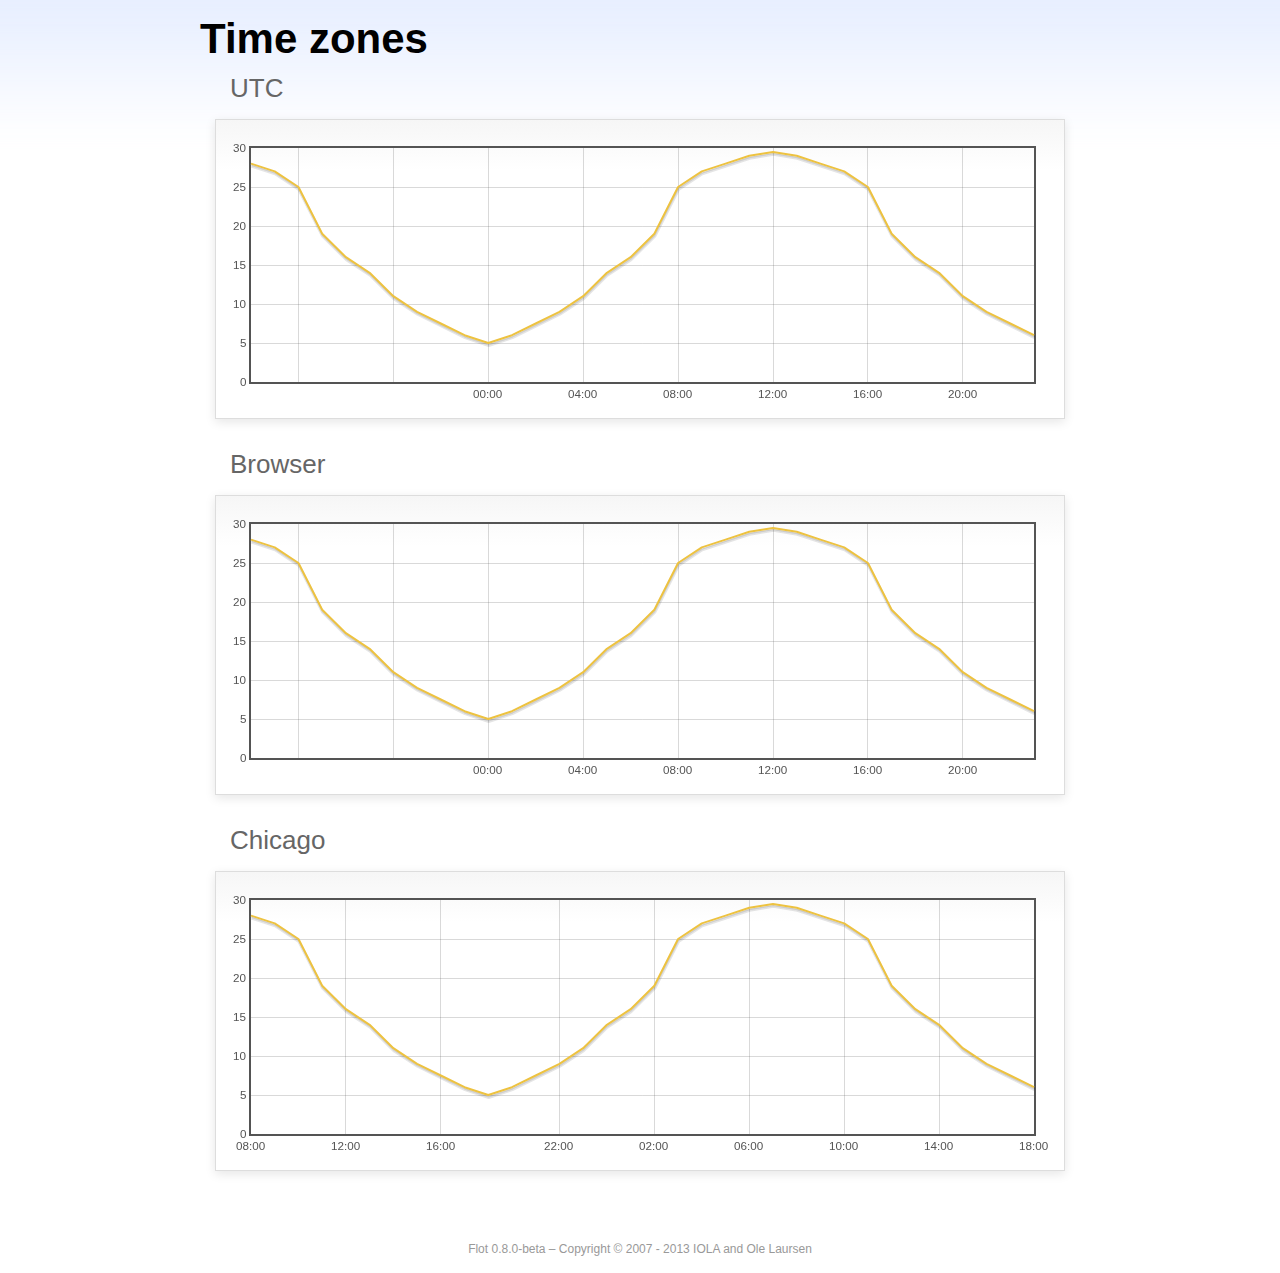
<file: members/vendors/flot/examples/axes-time-zones/index.html>
<!DOCTYPE html PUBLIC "-//W3C//DTD HTML 4.01//EN" "http://www.w3.org/TR/html4/strict.dtd">
<html>
<head>
	<meta http-equiv="Content-Type" content="text/html; charset=utf-8">
	<title>Flot Examples: Time zones</title>
	<link href="../examples.css" rel="stylesheet" type="text/css">
	<!--[if lte IE 8]><script language="javascript" type="text/javascript" src="../../excanvas.min.js"></script><![endif]-->
	<script language="javascript" type="text/javascript" src="../../jquery.js"></script>
	<script language="javascript" type="text/javascript" src="../../jquery.flot.js"></script>
	<script language="javascript" type="text/javascript" src="../../jquery.flot.time.js"></script>
	<script language="javascript" type="text/javascript" src="date.js"></script>
	<script type="text/javascript">

	$(function() {

		timezoneJS.timezone.zoneFileBasePath = "tz";
		timezoneJS.timezone.defaultZoneFile = [];
		timezoneJS.timezone.init({async: false});

		var d = [
			[Date.UTC(2011, 2, 12, 14, 0, 0), 28],
			[Date.UTC(2011, 2, 12, 15, 0, 0), 27],
			[Date.UTC(2011, 2, 12, 16, 0, 0), 25],
			[Date.UTC(2011, 2, 12, 17, 0, 0), 19],
			[Date.UTC(2011, 2, 12, 18, 0, 0), 16],
			[Date.UTC(2011, 2, 12, 19, 0, 0), 14],
			[Date.UTC(2011, 2, 12, 20, 0, 0), 11],
			[Date.UTC(2011, 2, 12, 21, 0, 0), 9],
			[Date.UTC(2011, 2, 12, 22, 0, 0), 7.5],
			[Date.UTC(2011, 2, 12, 23, 0, 0), 6],
			[Date.UTC(2011, 2, 13, 0, 0, 0), 5],
			[Date.UTC(2011, 2, 13, 1, 0, 0), 6],
			[Date.UTC(2011, 2, 13, 2, 0, 0), 7.5],
			[Date.UTC(2011, 2, 13, 3, 0, 0), 9],
			[Date.UTC(2011, 2, 13, 4, 0, 0), 11],
			[Date.UTC(2011, 2, 13, 5, 0, 0), 14],
			[Date.UTC(2011, 2, 13, 6, 0, 0), 16],
			[Date.UTC(2011, 2, 13, 7, 0, 0), 19],
			[Date.UTC(2011, 2, 13, 8, 0, 0), 25],
			[Date.UTC(2011, 2, 13, 9, 0, 0), 27],
			[Date.UTC(2011, 2, 13, 10, 0, 0), 28],
			[Date.UTC(2011, 2, 13, 11, 0, 0), 29],
			[Date.UTC(2011, 2, 13, 12, 0, 0), 29.5],
			[Date.UTC(2011, 2, 13, 13, 0, 0), 29],
			[Date.UTC(2011, 2, 13, 14, 0, 0), 28],
			[Date.UTC(2011, 2, 13, 15, 0, 0), 27],
			[Date.UTC(2011, 2, 13, 16, 0, 0), 25],
			[Date.UTC(2011, 2, 13, 17, 0, 0), 19],
			[Date.UTC(2011, 2, 13, 18, 0, 0), 16],
			[Date.UTC(2011, 2, 13, 19, 0, 0), 14],
			[Date.UTC(2011, 2, 13, 20, 0, 0), 11],
			[Date.UTC(2011, 2, 13, 21, 0, 0), 9],
			[Date.UTC(2011, 2, 13, 22, 0, 0), 7.5],
			[Date.UTC(2011, 2, 13, 23, 0, 0), 6]
		];

		var plot = $.plot("#placeholderUTC", [d], {
			xaxis: {
				mode: "time"
			}
		});

		var plot = $.plot("#placeholderLocal", [d], {
			xaxis: {
				mode: "time",
				timezone: "browser"
			}
		});

		var plot = $.plot("#placeholderChicago", [d], {
			xaxis: {
				mode: "time",
				timezone: "America/Chicago"
			}
		});

		// Add the Flot version string to the footer

		$("#footer").prepend("Flot " + $.plot.version + " &ndash; ");
	});

	</script>
</head>
<body>

	<div id="header">
		<h2>Time zones</h2>
	</div>

	<div id="content">

		<h3>UTC</h3>
		<div class="demo-container" style="height: 300px;">
			<div id="placeholderUTC" class="demo-placeholder"></div>
		</div>

		<h3>Browser</h3>
		<div class="demo-container" style="height: 300px;">
			<div id="placeholderLocal" class="demo-placeholder"></div>
		</div>

		<h3>Chicago</h3>
		<div class="demo-container" style="height: 300px;">
			<div id="placeholderChicago" class="demo-placeholder"></div>
		</div>

	</div>

	<div id="footer">
		Copyright &copy; 2007 - 2013 IOLA and Ole Laursen
	</div>

</body>
</html>
</file>
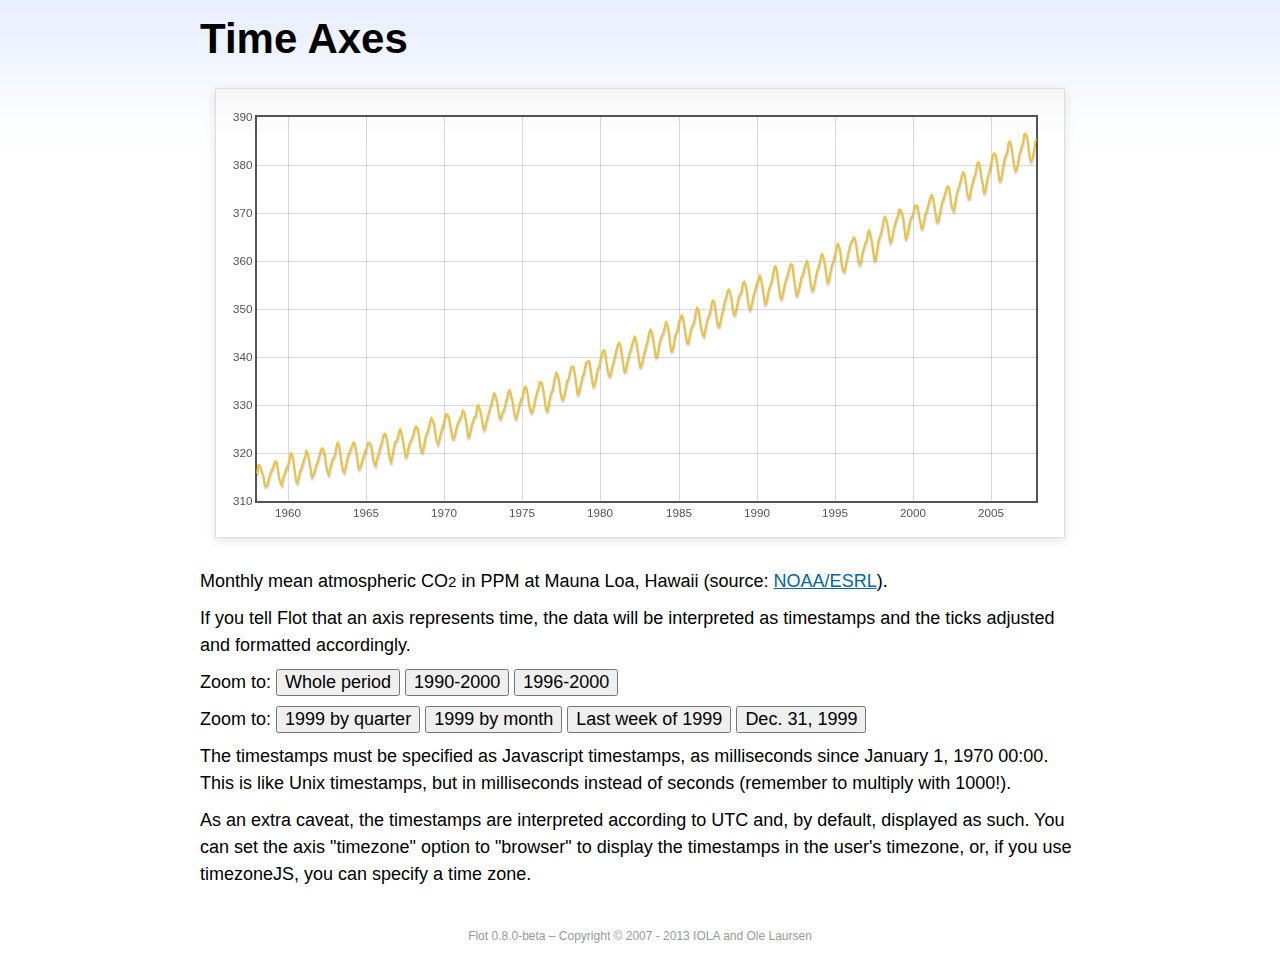
<file: members/vendors/flot/examples/axes-time/index.html>
<!DOCTYPE html PUBLIC "-//W3C//DTD HTML 4.01//EN" "http://www.w3.org/TR/html4/strict.dtd">
<html>
<head>
	<meta http-equiv="Content-Type" content="text/html; charset=utf-8">
	<title>Flot Examples: Time Axes</title>
	<link href="../examples.css" rel="stylesheet" type="text/css">
	<!--[if lte IE 8]><script language="javascript" type="text/javascript" src="../../excanvas.min.js"></script><![endif]-->
	<script language="javascript" type="text/javascript" src="../../jquery.js"></script>
	<script language="javascript" type="text/javascript" src="../../jquery.flot.js"></script>
	<script language="javascript" type="text/javascript" src="../../jquery.flot.time.js"></script>
	<script type="text/javascript">

	$(function() {

		var d = [[-373597200000, 315.71], [-370918800000, 317.45], [-368326800000, 317.50], [-363056400000, 315.86], [-360378000000, 314.93], [-357699600000, 313.19], [-352429200000, 313.34], [-349837200000, 314.67], [-347158800000, 315.58], [-344480400000, 316.47], [-342061200000, 316.65], [-339382800000, 317.71], [-336790800000, 318.29], [-334112400000, 318.16], [-331520400000, 316.55], [-328842000000, 314.80], [-326163600000, 313.84], [-323571600000, 313.34], [-320893200000, 314.81], [-318301200000, 315.59], [-315622800000, 316.43], [-312944400000, 316.97], [-310438800000, 317.58], [-307760400000, 319.03], [-305168400000, 320.03], [-302490000000, 319.59], [-299898000000, 318.18], [-297219600000, 315.91], [-294541200000, 314.16], [-291949200000, 313.83], [-289270800000, 315.00], [-286678800000, 316.19], [-284000400000, 316.89], [-281322000000, 317.70], [-278902800000, 318.54], [-276224400000, 319.48], [-273632400000, 320.58], [-270954000000, 319.78], [-268362000000, 318.58], [-265683600000, 316.79], [-263005200000, 314.99], [-260413200000, 315.31], [-257734800000, 316.10], [-255142800000, 317.01], [-252464400000, 317.94], [-249786000000, 318.56], [-247366800000, 319.69], [-244688400000, 320.58], [-242096400000, 321.01], [-239418000000, 320.61], [-236826000000, 319.61], [-234147600000, 317.40], [-231469200000, 316.26], [-228877200000, 315.42], [-226198800000, 316.69], [-223606800000, 317.69], [-220928400000, 318.74], [-218250000000, 319.08], [-215830800000, 319.86], [-213152400000, 321.39], [-210560400000, 322.24], [-207882000000, 321.47], [-205290000000, 319.74], [-202611600000, 317.77], [-199933200000, 316.21], [-197341200000, 315.99], [-194662800000, 317.07], [-192070800000, 318.36], [-189392400000, 319.57], [-178938000000, 322.23], [-176259600000, 321.89], [-173667600000, 320.44], [-170989200000, 318.70], [-168310800000, 316.70], [-165718800000, 316.87], [-163040400000, 317.68], [-160448400000, 318.71], [-157770000000, 319.44], [-155091600000, 320.44], [-152672400000, 320.89], [-149994000000, 322.13], [-147402000000, 322.16], [-144723600000, 321.87], [-142131600000, 321.21], [-139453200000, 318.87], [-136774800000, 317.81], [-134182800000, 317.30], [-131504400000, 318.87], [-128912400000, 319.42], [-126234000000, 320.62], [-123555600000, 321.59], [-121136400000, 322.39], [-118458000000, 323.70], [-115866000000, 324.07], [-113187600000, 323.75], [-110595600000, 322.40], [-107917200000, 320.37], [-105238800000, 318.64], [-102646800000, 318.10], [-99968400000, 319.79], [-97376400000, 321.03], [-94698000000, 322.33], [-92019600000, 322.50], [-89600400000, 323.04], [-86922000000, 324.42], [-84330000000, 325.00], [-81651600000, 324.09], [-79059600000, 322.55], [-76381200000, 320.92], [-73702800000, 319.26], [-71110800000, 319.39], [-68432400000, 320.72], [-65840400000, 321.96], [-63162000000, 322.57], [-60483600000, 323.15], [-57978000000, 323.89], [-55299600000, 325.02], [-52707600000, 325.57], [-50029200000, 325.36], [-47437200000, 324.14], [-44758800000, 322.11], [-42080400000, 320.33], [-39488400000, 320.25], [-36810000000, 321.32], [-34218000000, 322.90], [-31539600000, 324.00], [-28861200000, 324.42], [-26442000000, 325.64], [-23763600000, 326.66], [-21171600000, 327.38], [-18493200000, 326.70], [-15901200000, 325.89], [-13222800000, 323.67], [-10544400000, 322.38], [-7952400000, 321.78], [-5274000000, 322.85], [-2682000000, 324.12], [-3600000, 325.06], [2674800000, 325.98], [5094000000, 326.93], [7772400000, 328.13], [10364400000, 328.07], [13042800000, 327.66], [15634800000, 326.35], [18313200000, 324.69], [20991600000, 323.10], [23583600000, 323.07], [26262000000, 324.01], [28854000000, 325.13], [31532400000, 326.17], [34210800000, 326.68], [36630000000, 327.18], [39308400000, 327.78], [41900400000, 328.92], [44578800000, 328.57], [47170800000, 327.37], [49849200000, 325.43], [52527600000, 323.36], [55119600000, 323.56], [57798000000, 324.80], [60390000000, 326.01], [63068400000, 326.77], [65746800000, 327.63], [68252400000, 327.75], [70930800000, 329.72], [73522800000, 330.07], [76201200000, 329.09], [78793200000, 328.05], [81471600000, 326.32], [84150000000, 324.84], [86742000000, 325.20], [89420400000, 326.50], [92012400000, 327.55], [94690800000, 328.54], [97369200000, 329.56], [99788400000, 330.30], [102466800000, 331.50], [105058800000, 332.48], [107737200000, 332.07], [110329200000, 330.87], [113007600000, 329.31], [115686000000, 327.51], [118278000000, 327.18], [120956400000, 328.16], [123548400000, 328.64], [126226800000, 329.35], [128905200000, 330.71], [131324400000, 331.48], [134002800000, 332.65], [136594800000, 333.16], [139273200000, 332.06], [141865200000, 330.99], [144543600000, 329.17], [147222000000, 327.41], [149814000000, 327.20], [152492400000, 328.33], [155084400000, 329.50], [157762800000, 330.68], [160441200000, 331.41], [162860400000, 331.85], [165538800000, 333.29], [168130800000, 333.91], [170809200000, 333.40], [173401200000, 331.78], [176079600000, 329.88], [178758000000, 328.57], [181350000000, 328.46], [184028400000, 329.26], [189298800000, 331.71], [191977200000, 332.76], [194482800000, 333.48], [197161200000, 334.78], [199753200000, 334.78], [202431600000, 334.17], [205023600000, 332.78], [207702000000, 330.64], [210380400000, 328.95], [212972400000, 328.77], [215650800000, 330.23], [218242800000, 331.69], [220921200000, 332.70], [223599600000, 333.24], [226018800000, 334.96], [228697200000, 336.04], [231289200000, 336.82], [233967600000, 336.13], [236559600000, 334.73], [239238000000, 332.52], [241916400000, 331.19], [244508400000, 331.19], [247186800000, 332.35], [249778800000, 333.47], [252457200000, 335.11], [255135600000, 335.26], [257554800000, 336.60], [260233200000, 337.77], [262825200000, 338.00], [265503600000, 337.99], [268095600000, 336.48], [270774000000, 334.37], [273452400000, 332.27], [276044400000, 332.41], [278722800000, 333.76], [281314800000, 334.83], [283993200000, 336.21], [286671600000, 336.64], [289090800000, 338.12], [291769200000, 339.02], [294361200000, 339.02], [297039600000, 339.20], [299631600000, 337.58], [302310000000, 335.55], [304988400000, 333.89], [307580400000, 334.14], [310258800000, 335.26], [312850800000, 336.71], [315529200000, 337.81], [318207600000, 338.29], [320713200000, 340.04], [323391600000, 340.86], [325980000000, 341.47], [328658400000, 341.26], [331250400000, 339.29], [333928800000, 337.60], [336607200000, 336.12], [339202800000, 336.08], [341881200000, 337.22], [344473200000, 338.34], [347151600000, 339.36], [349830000000, 340.51], [352249200000, 341.57], [354924000000, 342.56], [357516000000, 343.01], [360194400000, 342.47], [362786400000, 340.71], [365464800000, 338.52], [368143200000, 336.96], [370738800000, 337.13], [373417200000, 338.58], [376009200000, 339.89], [378687600000, 340.93], [381366000000, 341.69], [383785200000, 342.69], [389052000000, 344.30], [391730400000, 343.43], [394322400000, 341.88], [397000800000, 339.89], [399679200000, 337.95], [402274800000, 338.10], [404953200000, 339.27], [407545200000, 340.67], [410223600000, 341.42], [412902000000, 342.68], [415321200000, 343.46], [417996000000, 345.10], [420588000000, 345.76], [423266400000, 345.36], [425858400000, 343.91], [428536800000, 342.05], [431215200000, 340.00], [433810800000, 340.12], [436489200000, 341.33], [439081200000, 342.94], [441759600000, 343.87], [444438000000, 344.60], [446943600000, 345.20], [452210400000, 347.36], [454888800000, 346.74], [457480800000, 345.41], [460159200000, 343.01], [462837600000, 341.23], [465433200000, 341.52], [468111600000, 342.86], [470703600000, 344.41], [473382000000, 345.09], [476060400000, 345.89], [478479600000, 347.49], [481154400000, 348.00], [483746400000, 348.75], [486424800000, 348.19], [489016800000, 346.54], [491695200000, 344.63], [494373600000, 343.03], [496969200000, 342.92], [499647600000, 344.24], [502239600000, 345.62], [504918000000, 346.43], [507596400000, 346.94], [510015600000, 347.88], [512690400000, 349.57], [515282400000, 350.35], [517960800000, 349.72], [520552800000, 347.78], [523231200000, 345.86], [525909600000, 344.84], [528505200000, 344.32], [531183600000, 345.67], [533775600000, 346.88], [536454000000, 348.19], [539132400000, 348.55], [541551600000, 349.52], [544226400000, 351.12], [546818400000, 351.84], [549496800000, 351.49], [552088800000, 349.82], [554767200000, 347.63], [557445600000, 346.38], [560041200000, 346.49], [562719600000, 347.75], [565311600000, 349.03], [567990000000, 350.20], [570668400000, 351.61], [573174000000, 352.22], [575848800000, 353.53], [578440800000, 354.14], [581119200000, 353.62], [583711200000, 352.53], [586389600000, 350.41], [589068000000, 348.84], [591663600000, 348.94], [594342000000, 350.04], [596934000000, 351.29], [599612400000, 352.72], [602290800000, 353.10], [604710000000, 353.65], [607384800000, 355.43], [609976800000, 355.70], [612655200000, 355.11], [615247200000, 353.79], [617925600000, 351.42], [620604000000, 349.81], [623199600000, 350.11], [625878000000, 351.26], [628470000000, 352.63], [631148400000, 353.64], [633826800000, 354.72], [636246000000, 355.49], [638920800000, 356.09], [641512800000, 357.08], [644191200000, 356.11], [646783200000, 354.70], [649461600000, 352.68], [652140000000, 351.05], [654735600000, 351.36], [657414000000, 352.81], [660006000000, 354.22], [662684400000, 354.85], [665362800000, 355.66], [667782000000, 357.04], [670456800000, 358.40], [673048800000, 359.00], [675727200000, 357.99], [678319200000, 356.00], [680997600000, 353.78], [683676000000, 352.20], [686271600000, 352.22], [688950000000, 353.70], [691542000000, 354.98], [694220400000, 356.09], [696898800000, 356.85], [699404400000, 357.73], [702079200000, 358.91], [704671200000, 359.45], [707349600000, 359.19], [709941600000, 356.72], [712620000000, 354.79], [715298400000, 352.79], [717894000000, 353.20], [720572400000, 354.15], [723164400000, 355.39], [725842800000, 356.77], [728521200000, 357.17], [730940400000, 358.26], [733615200000, 359.16], [736207200000, 360.07], [738885600000, 359.41], [741477600000, 357.44], [744156000000, 355.30], [746834400000, 353.87], [749430000000, 354.04], [752108400000, 355.27], [754700400000, 356.70], [757378800000, 358.00], [760057200000, 358.81], [762476400000, 359.68], [765151200000, 361.13], [767743200000, 361.48], [770421600000, 360.60], [773013600000, 359.20], [775692000000, 357.23], [778370400000, 355.42], [780966000000, 355.89], [783644400000, 357.41], [786236400000, 358.74], [788914800000, 359.73], [791593200000, 360.61], [794012400000, 361.58], [796687200000, 363.05], [799279200000, 363.62], [801957600000, 363.03], [804549600000, 361.55], [807228000000, 358.94], [809906400000, 357.93], [812502000000, 357.80], [815180400000, 359.22], [817772400000, 360.44], [820450800000, 361.83], [823129200000, 362.95], [825634800000, 363.91], [828309600000, 364.28], [830901600000, 364.94], [833580000000, 364.70], [836172000000, 363.31], [838850400000, 361.15], [841528800000, 359.40], [844120800000, 359.34], [846802800000, 360.62], [849394800000, 361.96], [852073200000, 362.81], [854751600000, 363.87], [857170800000, 364.25], [859845600000, 366.02], [862437600000, 366.46], [865116000000, 365.32], [867708000000, 364.07], [870386400000, 361.95], [873064800000, 360.06], [875656800000, 360.49], [878338800000, 362.19], [880930800000, 364.12], [883609200000, 364.99], [886287600000, 365.82], [888706800000, 366.95], [891381600000, 368.42], [893973600000, 369.33], [896652000000, 368.78], [899244000000, 367.59], [901922400000, 365.84], [904600800000, 363.83], [907192800000, 364.18], [909874800000, 365.34], [912466800000, 366.93], [915145200000, 367.94], [917823600000, 368.82], [920242800000, 369.46], [922917600000, 370.77], [925509600000, 370.66], [928188000000, 370.10], [930780000000, 369.08], [933458400000, 366.66], [936136800000, 364.60], [938728800000, 365.17], [941410800000, 366.51], [944002800000, 367.89], [946681200000, 369.04], [949359600000, 369.35], [951865200000, 370.38], [954540000000, 371.63], [957132000000, 371.32], [959810400000, 371.53], [962402400000, 369.75], [965080800000, 368.23], [967759200000, 366.87], [970351200000, 366.94], [973033200000, 368.27], [975625200000, 369.64], [978303600000, 370.46], [980982000000, 371.44], [983401200000, 372.37], [986076000000, 373.33], [988668000000, 373.77], [991346400000, 373.09], [993938400000, 371.51], [996616800000, 369.55], [999295200000, 368.12], [1001887200000, 368.38], [1004569200000, 369.66], [1007161200000, 371.11], [1009839600000, 372.36], [1012518000000, 373.09], [1014937200000, 373.81], [1017612000000, 374.93], [1020204000000, 375.58], [1022882400000, 375.44], [1025474400000, 373.86], [1028152800000, 371.77], [1030831200000, 370.73], [1033423200000, 370.50], [1036105200000, 372.18], [1038697200000, 373.70], [1041375600000, 374.92], [1044054000000, 375.62], [1046473200000, 376.51], [1049148000000, 377.75], [1051740000000, 378.54], [1054418400000, 378.20], [1057010400000, 376.68], [1059688800000, 374.43], [1062367200000, 373.11], [1064959200000, 373.10], [1067641200000, 374.77], [1070233200000, 375.97], [1072911600000, 377.03], [1075590000000, 377.87], [1078095600000, 378.88], [1080770400000, 380.42], [1083362400000, 380.62], [1086040800000, 379.70], [1088632800000, 377.43], [1091311200000, 376.32], [1093989600000, 374.19], [1096581600000, 374.47], [1099263600000, 376.15], [1101855600000, 377.51], [1104534000000, 378.43], [1107212400000, 379.70], [1109631600000, 380.92], [1112306400000, 382.18], [1114898400000, 382.45], [1117576800000, 382.14], [1120168800000, 380.60], [1122847200000, 378.64], [1125525600000, 376.73], [1128117600000, 376.84], [1130799600000, 378.29], [1133391600000, 380.06], [1136070000000, 381.40], [1138748400000, 382.20], [1141167600000, 382.66], [1143842400000, 384.69], [1146434400000, 384.94], [1149112800000, 384.01], [1151704800000, 382.14], [1154383200000, 380.31], [1157061600000, 378.81], [1159653600000, 379.03], [1162335600000, 380.17], [1164927600000, 381.85], [1167606000000, 382.94], [1170284400000, 383.86], [1172703600000, 384.49], [1175378400000, 386.37], [1177970400000, 386.54], [1180648800000, 385.98], [1183240800000, 384.36], [1185919200000, 381.85], [1188597600000, 380.74], [1191189600000, 381.15], [1193871600000, 382.38], [1196463600000, 383.94], [1199142000000, 385.44]]; 

		$.plot("#placeholder", [d], {
			xaxis: { mode: "time" }
		});

		$("#whole").click(function () {
			$.plot("#placeholder", [d], {
				xaxis: { mode: "time" }
			});
		});

		$("#nineties").click(function () {
			$.plot("#placeholder", [d], {
				xaxis: {
					mode: "time",
					min: (new Date(1990, 0, 1)).getTime(),
					max: (new Date(2000, 0, 1)).getTime()
				}
			});
		});

		$("#latenineties").click(function () {
			$.plot("#placeholder", [d], {
				xaxis: {
					mode: "time",
					minTickSize: [1, "year"],
					min: (new Date(1996, 0, 1)).getTime(),
					max: (new Date(2000, 0, 1)).getTime()
				}
			});
		});

		$("#ninetyninequarters").click(function () {
			$.plot("#placeholder", [d], {
				xaxis: {
					mode: "time",
					minTickSize: [1, "quarter"],
					min: (new Date(1999, 0, 1)).getTime(),
					max: (new Date(2000, 0, 1)).getTime()
				}
			});
		});

		$("#ninetynine").click(function () {
			$.plot("#placeholder", [d], {
				xaxis: {
					mode: "time",
					minTickSize: [1, "month"],
					min: (new Date(1999, 0, 1)).getTime(),
					max: (new Date(2000, 0, 1)).getTime()
				}
			});
		});

		$("#lastweekninetynine").click(function () {
			$.plot("#placeholder", [d], {
				xaxis: {
					mode: "time",
					minTickSize: [1, "day"],
					min: (new Date(1999, 11, 25)).getTime(),
					max: (new Date(2000, 0, 1)).getTime(),
					timeformat: "%a"
				}
			});
		});

		$("#lastdayninetynine").click(function () {
			$.plot("#placeholder", [d], {
				xaxis: {
					mode: "time",
					minTickSize: [1, "hour"],
					min: (new Date(1999, 11, 31)).getTime(),
					max: (new Date(2000, 0, 1)).getTime(),
					twelveHourClock: true
				}
			});
		});

		// Add the Flot version string to the footer

		$("#footer").prepend("Flot " + $.plot.version + " &ndash; ");
	});

	</script>
</head>
<body>

	<div id="header">
		<h2>Time Axes</h2>
	</div>

	<div id="content">

		<div class="demo-container">
			<div id="placeholder" class="demo-placeholder"></div>
		</div>

		<p>Monthly mean atmospheric CO<sub>2</sub> in PPM at Mauna Loa, Hawaii (source: <a href="http://www.esrl.noaa.gov/gmd/ccgg/trends/">NOAA/ESRL</a>).</p>

		<p>If you tell Flot that an axis represents time, the data will be interpreted as timestamps and the ticks adjusted and formatted accordingly.</p>

		<p>Zoom to: <button id="whole">Whole period</button>
		<button id="nineties">1990-2000</button>
		<button id="latenineties">1996-2000</button></p>

		<p>Zoom to: <button id="ninetyninequarters">1999 by quarter</button>
		<button id="ninetynine">1999 by month</button>
		<button id="lastweekninetynine">Last week of 1999</button>
		<button id="lastdayninetynine">Dec. 31, 1999</button></p>

		<p>The timestamps must be specified as Javascript timestamps, as milliseconds since January 1, 1970 00:00. This is like Unix timestamps, but in milliseconds instead of seconds (remember to multiply with 1000!).</p>

		<p>As an extra caveat, the timestamps are interpreted according to UTC and, by default, displayed as such. You can set the axis "timezone" option to "browser" to display the timestamps in the user's timezone, or, if you use timezoneJS, you can specify a time zone.</p>

	</div>

	<div id="footer">
		Copyright &copy; 2007 - 2013 IOLA and Ole Laursen
	</div>

</body>
</html>
</file>
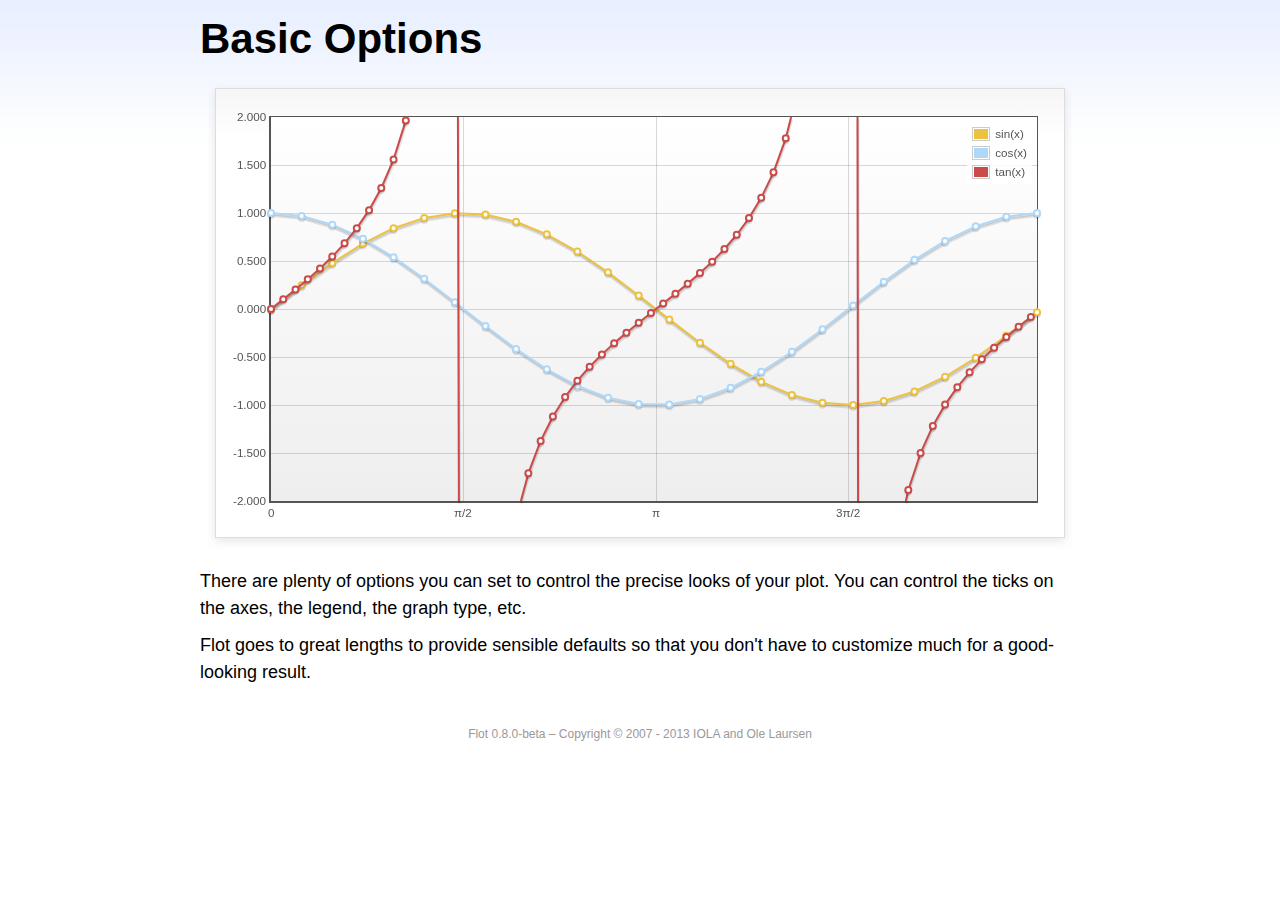
<file: members/vendors/flot/examples/basic-options/index.html>
<!DOCTYPE html PUBLIC "-//W3C//DTD HTML 4.01//EN" "http://www.w3.org/TR/html4/strict.dtd">
<html>
<head>
	<meta http-equiv="Content-Type" content="text/html; charset=utf-8">
	<title>Flot Examples: Basic Options</title>
	<link href="../examples.css" rel="stylesheet" type="text/css">
	<!--[if lte IE 8]><script language="javascript" type="text/javascript" src="../../excanvas.min.js"></script><![endif]-->
	<script language="javascript" type="text/javascript" src="../../jquery.js"></script>
	<script language="javascript" type="text/javascript" src="../../jquery.flot.js"></script>
	<script type="text/javascript">

	$(function () {

		var d1 = [];
		for (var i = 0; i < Math.PI * 2; i += 0.25) {
			d1.push([i, Math.sin(i)]);
		}

		var d2 = [];
		for (var i = 0; i < Math.PI * 2; i += 0.25) {
			d2.push([i, Math.cos(i)]);
		}

		var d3 = [];
		for (var i = 0; i < Math.PI * 2; i += 0.1) {
			d3.push([i, Math.tan(i)]);
		}

		$.plot("#placeholder", [
			{ label: "sin(x)", data: d1 },
			{ label: "cos(x)", data: d2 },
			{ label: "tan(x)", data: d3 }
		], {
			series: {
				lines: { show: true },
				points: { show: true }
			},
			xaxis: {
				ticks: [
					0, [ Math.PI/2, "\u03c0/2" ], [ Math.PI, "\u03c0" ],
					[ Math.PI * 3/2, "3\u03c0/2" ], [ Math.PI * 2, "2\u03c0" ]
				]
			},
			yaxis: {
				ticks: 10,
				min: -2,
				max: 2,
				tickDecimals: 3
			},
			grid: {
				backgroundColor: { colors: [ "#fff", "#eee" ] },
				borderWidth: {
					top: 1,
					right: 1,
					bottom: 2,
					left: 2
				}
			}
		});

		// Add the Flot version string to the footer

		$("#footer").prepend("Flot " + $.plot.version + " &ndash; ");
	});

	</script>
</head>
<body>

	<div id="header">
		<h2>Basic Options</h2>
	</div>

	<div id="content">

		<div class="demo-container">
			<div id="placeholder" class="demo-placeholder"></div>
		</div>

		<p>There are plenty of options you can set to control the precise looks of your plot. You can control the ticks on the axes, the legend, the graph type, etc.</p>

		<p>Flot goes to great lengths to provide sensible defaults so that you don't have to customize much for a good-looking result.</p>

	</div>

	<div id="footer">
		Copyright &copy; 2007 - 2013 IOLA and Ole Laursen
	</div>

</body>
</html>
</file>
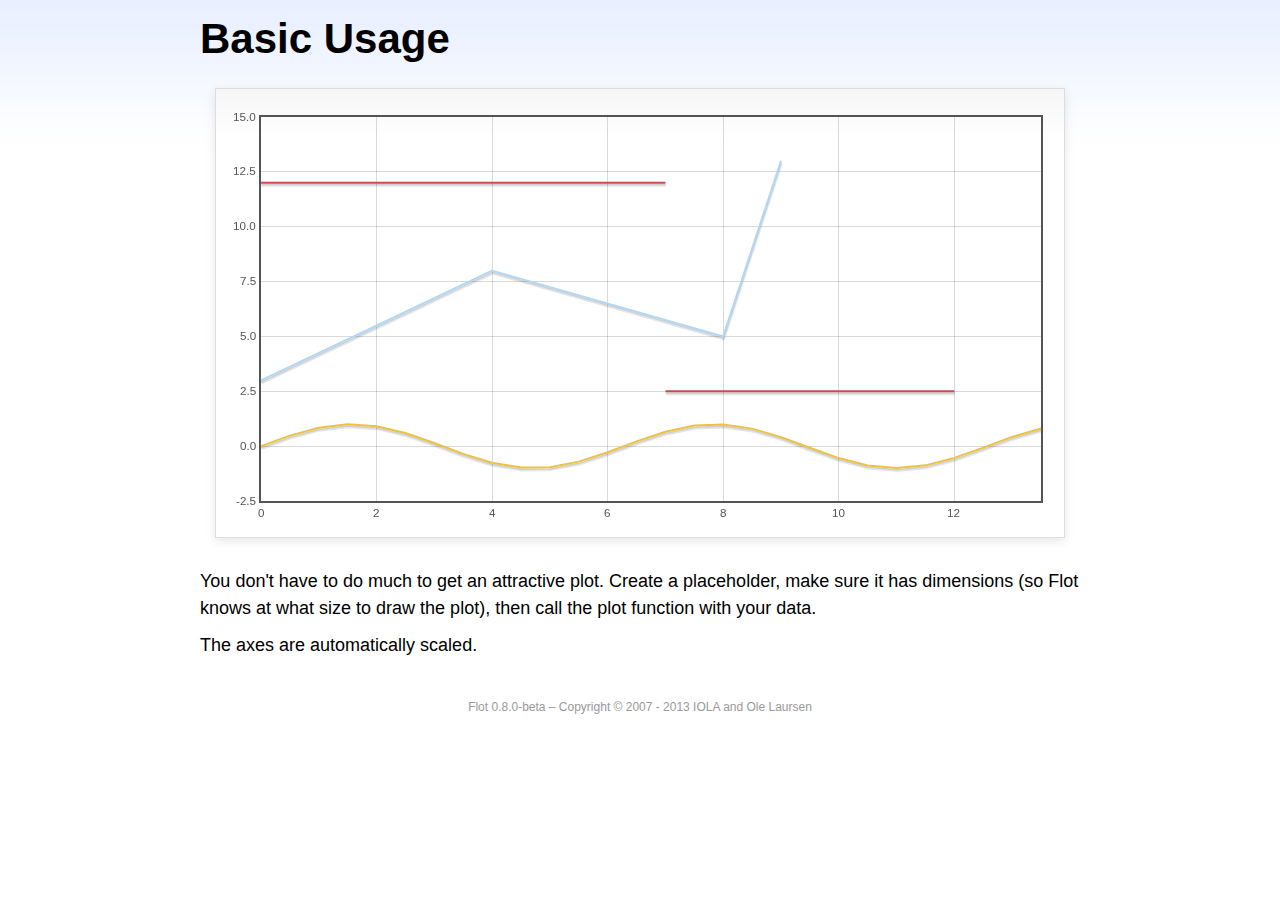
<file: members/vendors/flot/examples/basic-usage/index.html>
<!DOCTYPE html PUBLIC "-//W3C//DTD HTML 4.01//EN" "http://www.w3.org/TR/html4/strict.dtd">
<html>
<head>
	<meta http-equiv="Content-Type" content="text/html; charset=utf-8">
	<title>Flot Examples: Basic Usage</title>
	<link href="../examples.css" rel="stylesheet" type="text/css">
	<!--[if lte IE 8]><script language="javascript" type="text/javascript" src="../../excanvas.min.js"></script><![endif]-->
	<script language="javascript" type="text/javascript" src="../../jquery.js"></script>
	<script language="javascript" type="text/javascript" src="../../jquery.flot.js"></script>
	<script type="text/javascript">

	$(function() {

		var d1 = [];
		for (var i = 0; i < 14; i += 0.5) {
			d1.push([i, Math.sin(i)]);
		}

		var d2 = [[0, 3], [4, 8], [8, 5], [9, 13]];

		// A null signifies separate line segments

		var d3 = [[0, 12], [7, 12], null, [7, 2.5], [12, 2.5]];

		$.plot("#placeholder", [ d1, d2, d3 ]);

		// Add the Flot version string to the footer

		$("#footer").prepend("Flot " + $.plot.version + " &ndash; ");
	});

	</script>
</head>
<body>

	<div id="header">
		<h2>Basic Usage</h2>
	</div>

	<div id="content">

		<div class="demo-container">
			<div id="placeholder" class="demo-placeholder"></div>
		</div>

		<p>You don't have to do much to get an attractive plot.  Create a placeholder, make sure it has dimensions (so Flot knows at what size to draw the plot), then call the plot function with your data.</p>

		<p>The axes are automatically scaled.</p>

	</div>

	<div id="footer">
		Copyright &copy; 2007 - 2013 IOLA and Ole Laursen
	</div>

</body>
</html>
</file>
<file: members/vendors/ckeditor/samples/sample.css>
/*
Copyright (c) 2003-2013, CKSource - Frederico Knabben. All rights reserved.
For licensing, see LICENSE.md or http://ckeditor.com/license
*/

html, body, h1, h2, h3, h4, h5, h6, div, span, blockquote, p, address, form, fieldset, img, ul, ol, dl, dt, dd, li, hr, table, td, th, strong, em, sup, sub, dfn, ins, del, q, cite, var, samp, code, kbd, tt, pre
{
	line-height: 1.5em;
}

body
{
	padding: 10px 30px;
}

input, textarea, select, option, optgroup, button, td, th
{
	font-size: 100%;
}

pre, code, kbd, samp, tt
{
	font-family: monospace,monospace;
	font-size: 1em;
}

body {
    width: 960px;
    margin: 0 auto;
}

code
{
	background: #f3f3f3;
	border: 1px solid #ddd;
	padding: 1px 4px;

	-moz-border-radius: 3px;
	-webkit-border-radius: 3px;
	border-radius: 3px;
}

abbr
{
	border-bottom: 1px dotted #555;
	cursor: pointer;
}

.new
{
	background: #FF7E00;
	border: 1px solid #DA8028;
	color: #fff;
	font-size: 10px;
	font-weight: bold;
	padding: 1px 4px;
	text-shadow: 0 1px 0 #C97626;
	text-transform: uppercase;
	margin: 0 0 0 3px;

	-moz-border-radius: 3px;
	-webkit-border-radius: 3px;
	border-radius: 3px;

	-moz-box-shadow: 0 2px 3px 0 #FFA54E inset;
	-webkit-box-shadow: 0 2px 3px 0 #FFA54E inset;
	box-shadow: 0 2px 3px 0 #FFA54E inset;
}

h1.samples
{
	color: #0782C1;
	font-size: 200%;
	font-weight: normal;
	margin: 0;
	padding: 0;
}

h1.samples a
{
	color: #0782C1;
	text-decoration: none;
	border-bottom: 1px dotted #0782C1;
}

.samples a:hover
{
	border-bottom: 1px dotted #0782C1;
}

h2.samples
{
	color: #000000;
	font-size: 130%;
	margin: 15px 0 0 0;
	padding: 0;
}

p, blockquote, address, form, pre, dl, h1.samples, h2.samples
{
	margin-bottom: 15px;
}

ul.samples
{
	margin-bottom: 15px;
}

.clear
{
	clear: both;
}

fieldset
{
	margin: 0;
	padding: 10px;
}

body, input, textarea
{
	color: #333333;
	font-family: Arial, Helvetica, sans-serif;
}

body
{
	font-size: 75%;
}

a.samples
{
	color: #189DE1;
	text-decoration: none;
}

form
{
	margin: 0;
	padding: 0;
}

pre.samples
{
	background-color: #F7F7F7;
	border: 1px solid #D7D7D7;
	overflow: auto;
	padding: 0.25em;
	white-space: pre-wrap; /* CSS 2.1 */
	word-wrap: break-word; /* IE7 */
	-moz-tab-size: 4;
	-o-tab-size: 4;
	-webkit-tab-size: 4;
	tab-size: 4;
}

#footer
{
	clear: both;
	padding-top: 10px;
}

#footer hr
{
	margin: 10px 0 15px 0;
	height: 1px;
	border: solid 1px gray;
	border-bottom: none;
}

#footer p
{
	margin: 0 10px 10px 10px;
	float: left;
}

#footer #copy
{
	float: right;
}

#outputSample
{
	width: 100%;
	table-layout: fixed;
}

#outputSample thead th
{
	color: #dddddd;
	background-color: #999999;
	padding: 4px;
	white-space: nowrap;
}

#outputSample tbody th
{
	vertical-align: top;
	text-align: left;
}

#outputSample pre
{
	margin: 0;
	padding: 0;
}

.description
{
	border: 1px dotted #B7B7B7;
	margin-bottom: 10px;
	padding: 10px 10px 0;
	overflow: hidden;
}

label
{
	display: block;
	margin-bottom: 6px;
}

/**
 *	CKEditor editables are automatically set with the "cke_editable" class
 *	plus cke_editable_(inline|themed) depending on the editor type.
 */

/* Style a bit the inline editables. */
.cke_editable.cke_editable_inline
{
	cursor: pointer;
}

/* Once an editable element gets focused, the "cke_focus" class is
   added to it, so we can style it differently. */
.cke_editable.cke_editable_inline.cke_focus
{
	box-shadow: inset 0px 0px 20px 3px #ddd, inset 0 0 1px #000;
	outline: none;
	background: #eee;
	cursor: text;
}

/* Avoid pre-formatted overflows inline editable. */
.cke_editable_inline pre
{
	white-space: pre-wrap;
	word-wrap: break-word;
}

/**
 *	Samples index styles.
 */

.twoColumns,
.twoColumnsLeft,
.twoColumnsRight
{
	overflow: hidden;
}

.twoColumnsLeft,
.twoColumnsRight
{
	width: 45%;
}

.twoColumnsLeft
{
	float: left;
}

.twoColumnsRight
{
	float: right;
}

dl.samples
{
	padding: 0 0 0 40px;
}
dl.samples > dt
{
	display: list-item;
	list-style-type: disc;
	list-style-position: outside;
	margin: 0 0 3px;
}
dl.samples > dd
{
	margin: 0 0 3px;
}
.warning
{
    color: #ff0000;
	background-color: #FFCCBA;
    border: 2px dotted #ff0000;
	padding: 15px 10px;
	margin: 10px 0;
}

/* Used on inline samples */

blockquote
{
	font-style: italic;
	font-family: Georgia, Times, "Times New Roman", serif;
	padding: 2px 0;
	border-style: solid;
	border-color: #ccc;
	border-width: 0;
}

.cke_contents_ltr blockquote
{
	padding-left: 20px;
	padding-right: 8px;
	border-left-width: 5px;
}

.cke_contents_rtl blockquote
{
	padding-left: 8px;
	padding-right: 20px;
	border-right-width: 5px;
}

img.right {
    border: 1px solid #ccc;
    float: right;
    margin-left: 15px;
    padding: 5px;
}

img.left {
    border: 1px solid #ccc;
    float: left;
    margin-right: 15px;
    padding: 5px;
}
</file>
<file: members/vendors/easypiechart/examples/style.css>
body {
    font: 13px/1.4 'Helvetica Neue', 'Helvetica','Arial', sans-serif;
    color: #333;
}

.container {
    width: 520px;
    margin: auto;
}

h1 {
    border-bottom: 1px solid #d9d9d9;
}

a {
    color: #be2221;
    text-decoration: none;
}

.chart {
    float: left;
    margin: 10px;
}

.percentage,
.label {
    text-align: center;
    color: #333;
    font-weight: 100;
    font-size: 1.2em;
    margin-bottom: 0.3em;
}

.credits {
    padding-top: 0.5em;
    clear: both;
    color: #999;
}

.credits a {
    color: #333;
}

.dark {
    background: #333;
}

.dark .percentage-light,
.dark .label {
    text-align: center;
    color: #999;
    font-weight: 100;
    font-size: 1.2em;
    margin-bottom: 0.3em;
}


.button {
  -webkit-box-shadow: inset 0 0 1px #000, inset 0 1px 0 1px rgba(255,255,255,0.2), 0 1px 1px -1px rgba(0, 0, 0, .5);
  -moz-box-shadow: inset 0 0 1px #000, inset 0 1px 0 1px rgba(255,255,255,0.2), 0 1px 1px -1px rgba(0, 0, 0, .5);
  box-shadow: inset 0 0 1px #000, inset 0 1px 0 1px rgba(255,255,255,0.2), 0 1px 1px -1px rgba(0, 0, 0, .5);
  -webkit-border-radius: 3px;
  -moz-border-radius: 3px;
  border-radius: 3px;
  padding: 6px 20px;
  font-weight: bold;
  text-transform: uppercase;
  display: block;
  margin: auto;
  max-width: 200px;
  text-align: center;
  background-color: #5c5c5c;
  background-image: -moz-linear-gradient(top, #666666, #4d4d4d);
  background-image: -ms-linear-gradient(top, #666666, #4d4d4d);
  background-image: -webkit-gradient(linear, 0 0, 0 100%, from(#666666), to(#4d4d4d));
  background-image: -webkit-linear-gradient(top, #666666, #4d4d4d);
  background-image: -o-linear-gradient(top, #666666, #4d4d4d);
  background-image: linear-gradient(top, #666666, #4d4d4d);
  background-repeat: repeat-x;
  filter: progid:DXImageTransform.Microsoft.gradient(startColorstr='#666666', endColorstr='#4d4d4d', GradientType=0);
  color: #ffffff;
  text-shadow: 0 1px 1px #333333;
}
.button:hover {
  color: #ffffff;
  text-decoration: none;
  background-color: #616161;
  background-image: -moz-linear-gradient(top, #6b6b6b, #525252);
  background-image: -ms-linear-gradient(top, #6b6b6b, #525252);
  background-image: -webkit-gradient(linear, 0 0, 0 100%, from(#6b6b6b), to(#525252));
  background-image: -webkit-linear-gradient(top, #6b6b6b, #525252);
  background-image: -o-linear-gradient(top, #6b6b6b, #525252);
  background-image: linear-gradient(top, #6b6b6b, #525252);
  background-repeat: repeat-x;
  filter: progid:DXImageTransform.Microsoft.gradient(startColorstr='#6b6b6b', endColorstr='#525252', GradientType=0);
}
.button:active {
  background-color: #575757;
  background-image: -moz-linear-gradient(top, #616161, #474747);
  background-image: -ms-linear-gradient(top, #616161, #474747);
  background-image: -webkit-gradient(linear, 0 0, 0 100%, from(#616161), to(#474747));
  background-image: -webkit-linear-gradient(top, #616161, #474747);
  background-image: -o-linear-gradient(top, #616161, #474747);
  background-image: linear-gradient(top, #616161, #474747);
  background-repeat: repeat-x;
  filter: progid:DXImageTransform.Microsoft.gradient(startColorstr='#616161', endColorstr='#474747', GradientType=0);
  -webkit-transform: translate(0, 1px);
  -moz-transform: translate(0, 1px);
  -ms-transform: translate(0, 1px);
  -o-transform: translate(0, 1px);
  transform: translate(0, 1px);
}
.button:disabled {
  background-color: #dddddd;
  background-image: -moz-linear-gradient(top, #e7e7e7, #cdcdcd);
  background-image: -ms-linear-gradient(top, #e7e7e7, #cdcdcd);
  background-image: -webkit-gradient(linear, 0 0, 0 100%, from(#e7e7e7), to(#cdcdcd));
  background-image: -webkit-linear-gradient(top, #e7e7e7, #cdcdcd);
  background-image: -o-linear-gradient(top, #e7e7e7, #cdcdcd);
  background-image: linear-gradient(top, #e7e7e7, #cdcdcd);
  background-repeat: repeat-x;
  filter: progid:DXImageTransform.Microsoft.gradient(startColorstr='#e7e7e7', endColorstr='#cdcdcd', GradientType=0);
  color: #939393;
  text-shadow: 0 1px 1px #fff;
}

@media screen and (max-device-width: 480px) {
  .container{
    width: 100%;
  }
}
</file>
<file: members/vendors/flot/examples/examples.css>
* {	padding: 0; margin: 0; vertical-align: top; }

body {
	background: url(background.png) repeat-x;
	font: 18px/1.5em "proxima-nova", Helvetica, Arial, sans-serif;
}

a {	color: #069; }
a:hover { color: #28b; }

h2 {
	margin-top: 15px;
	font: normal 32px "omnes-pro", Helvetica, Arial, sans-serif;
}

h3 {
	margin-left: 30px;
	font: normal 26px "omnes-pro", Helvetica, Arial, sans-serif;
	color: #666;
}

p {
	margin-top: 10px;
}

button {
	font-size: 18px;
	padding: 1px 7px;
}

input {
	font-size: 18px;
}

input[type=checkbox] {
	margin: 7px;
}

#header {
	position: relative;
	width: 900px;
	margin: auto;
}

#header h2 {
	margin-left: 10px;
	vertical-align: middle;
	font-size: 42px;
	font-weight: bold;
	text-decoration: none;
	color: #000;
}

#content {
	width: 880px;
	margin: 0 auto;
	padding: 10px;
}

#footer {
	margin-top: 25px;
	margin-bottom: 10px;
	text-align: center;
	font-size: 12px;
	color: #999;
}

.demo-container {
	box-sizing: border-box;
	width: 850px;
	height: 450px;
	padding: 20px 15px 15px 15px;
	margin: 15px auto 30px auto;
	border: 1px solid #ddd;
	background: #fff;
	background: linear-gradient(#f6f6f6 0, #fff 50px);
	background: -o-linear-gradient(#f6f6f6 0, #fff 50px);
	background: -ms-linear-gradient(#f6f6f6 0, #fff 50px);
	background: -moz-linear-gradient(#f6f6f6 0, #fff 50px);
	background: -webkit-linear-gradient(#f6f6f6 0, #fff 50px);
	box-shadow: 0 3px 10px rgba(0,0,0,0.15);
	-o-box-shadow: 0 3px 10px rgba(0,0,0,0.1);
	-ms-box-shadow: 0 3px 10px rgba(0,0,0,0.1);
	-moz-box-shadow: 0 3px 10px rgba(0,0,0,0.1);
	-webkit-box-shadow: 0 3px 10px rgba(0,0,0,0.1);
}

.demo-placeholder {
	width: 100%;
	height: 100%;
	font-size: 14px;
	line-height: 14px;
}

.legend table {
	border-spacing: 5px;
}
</file>
